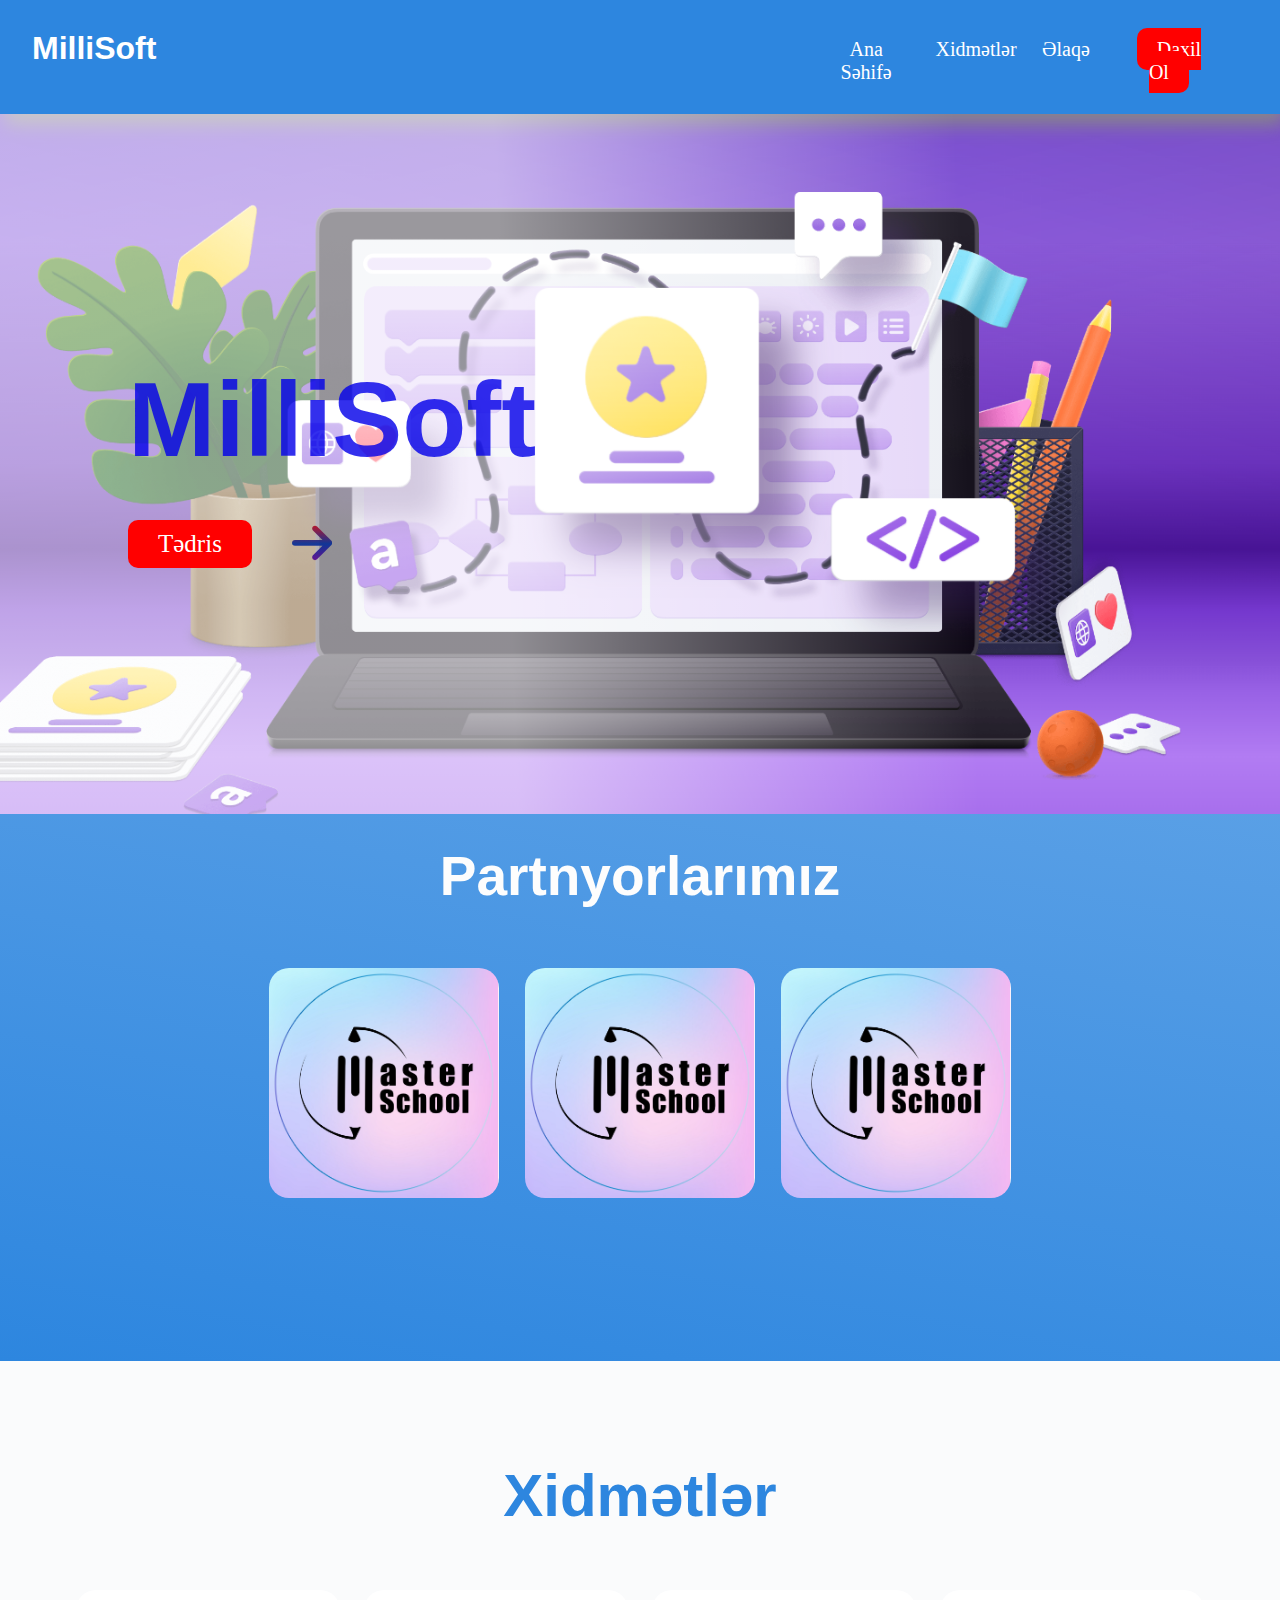
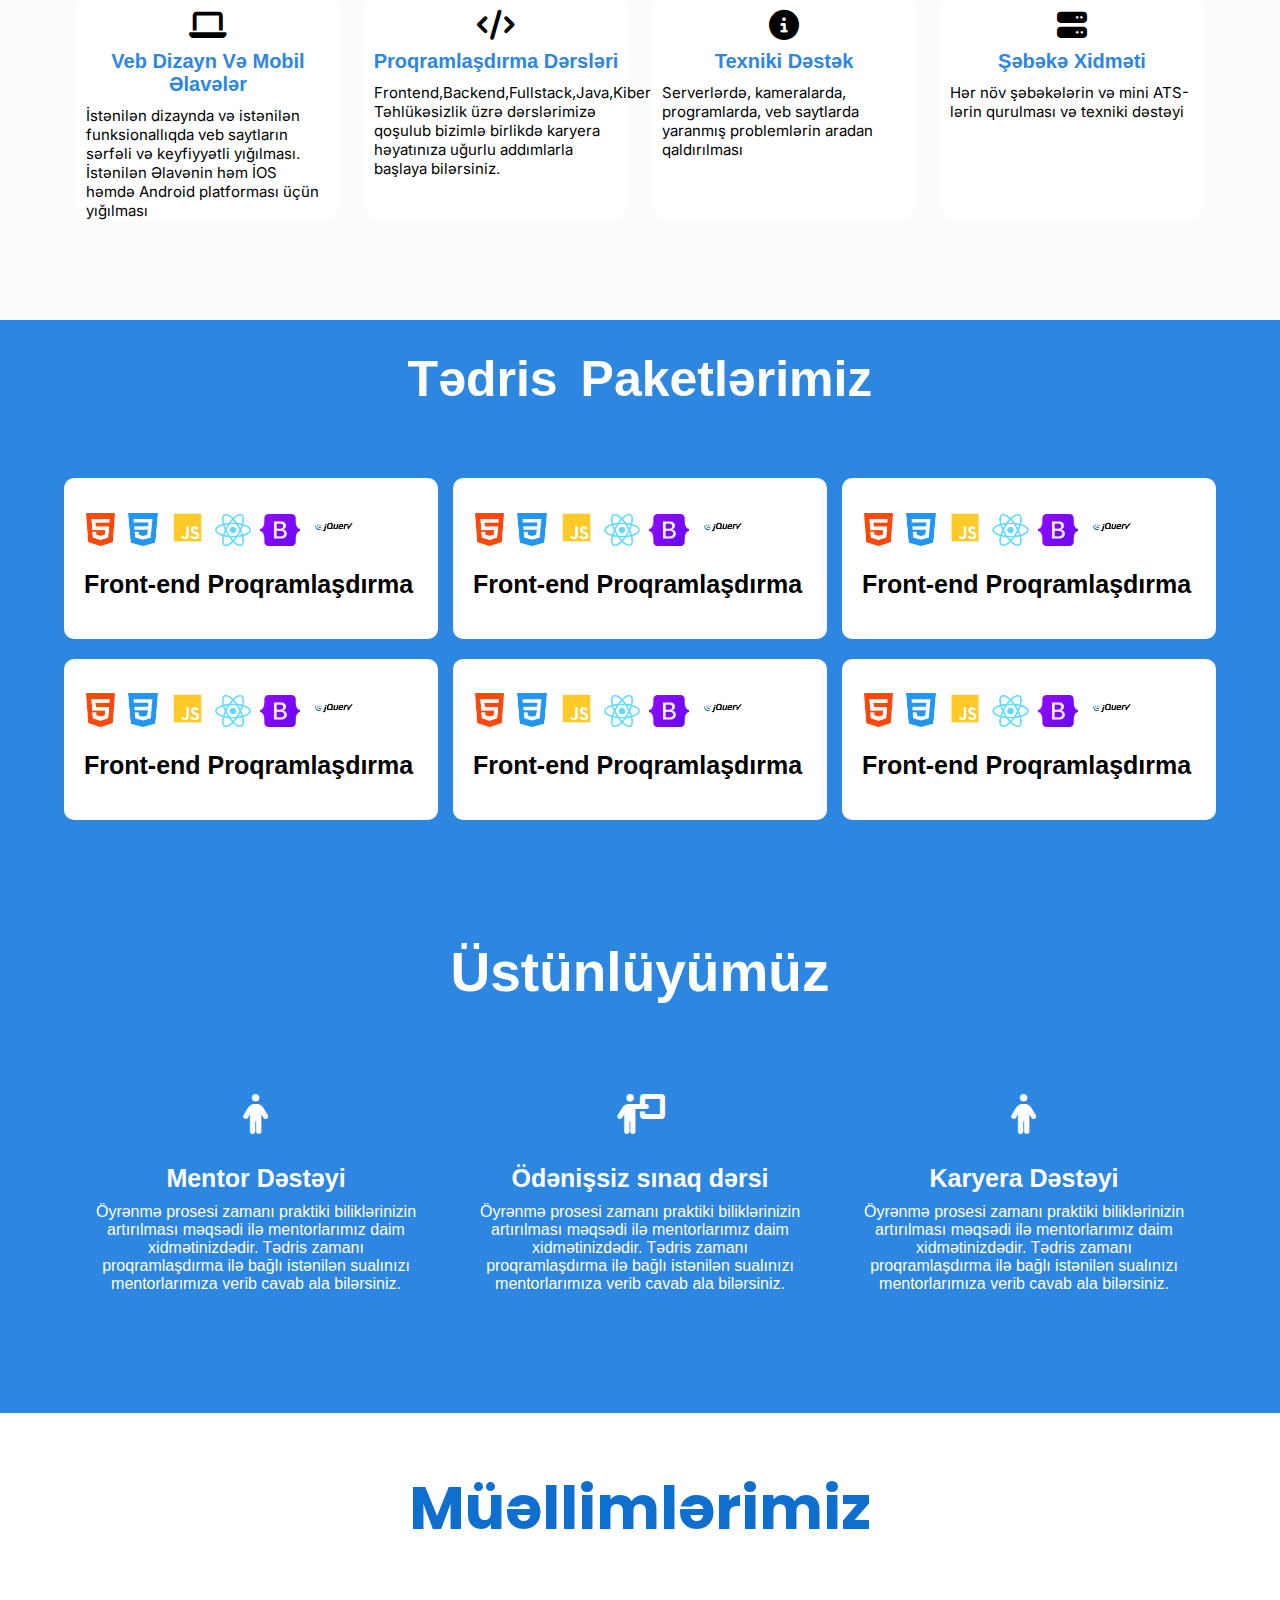
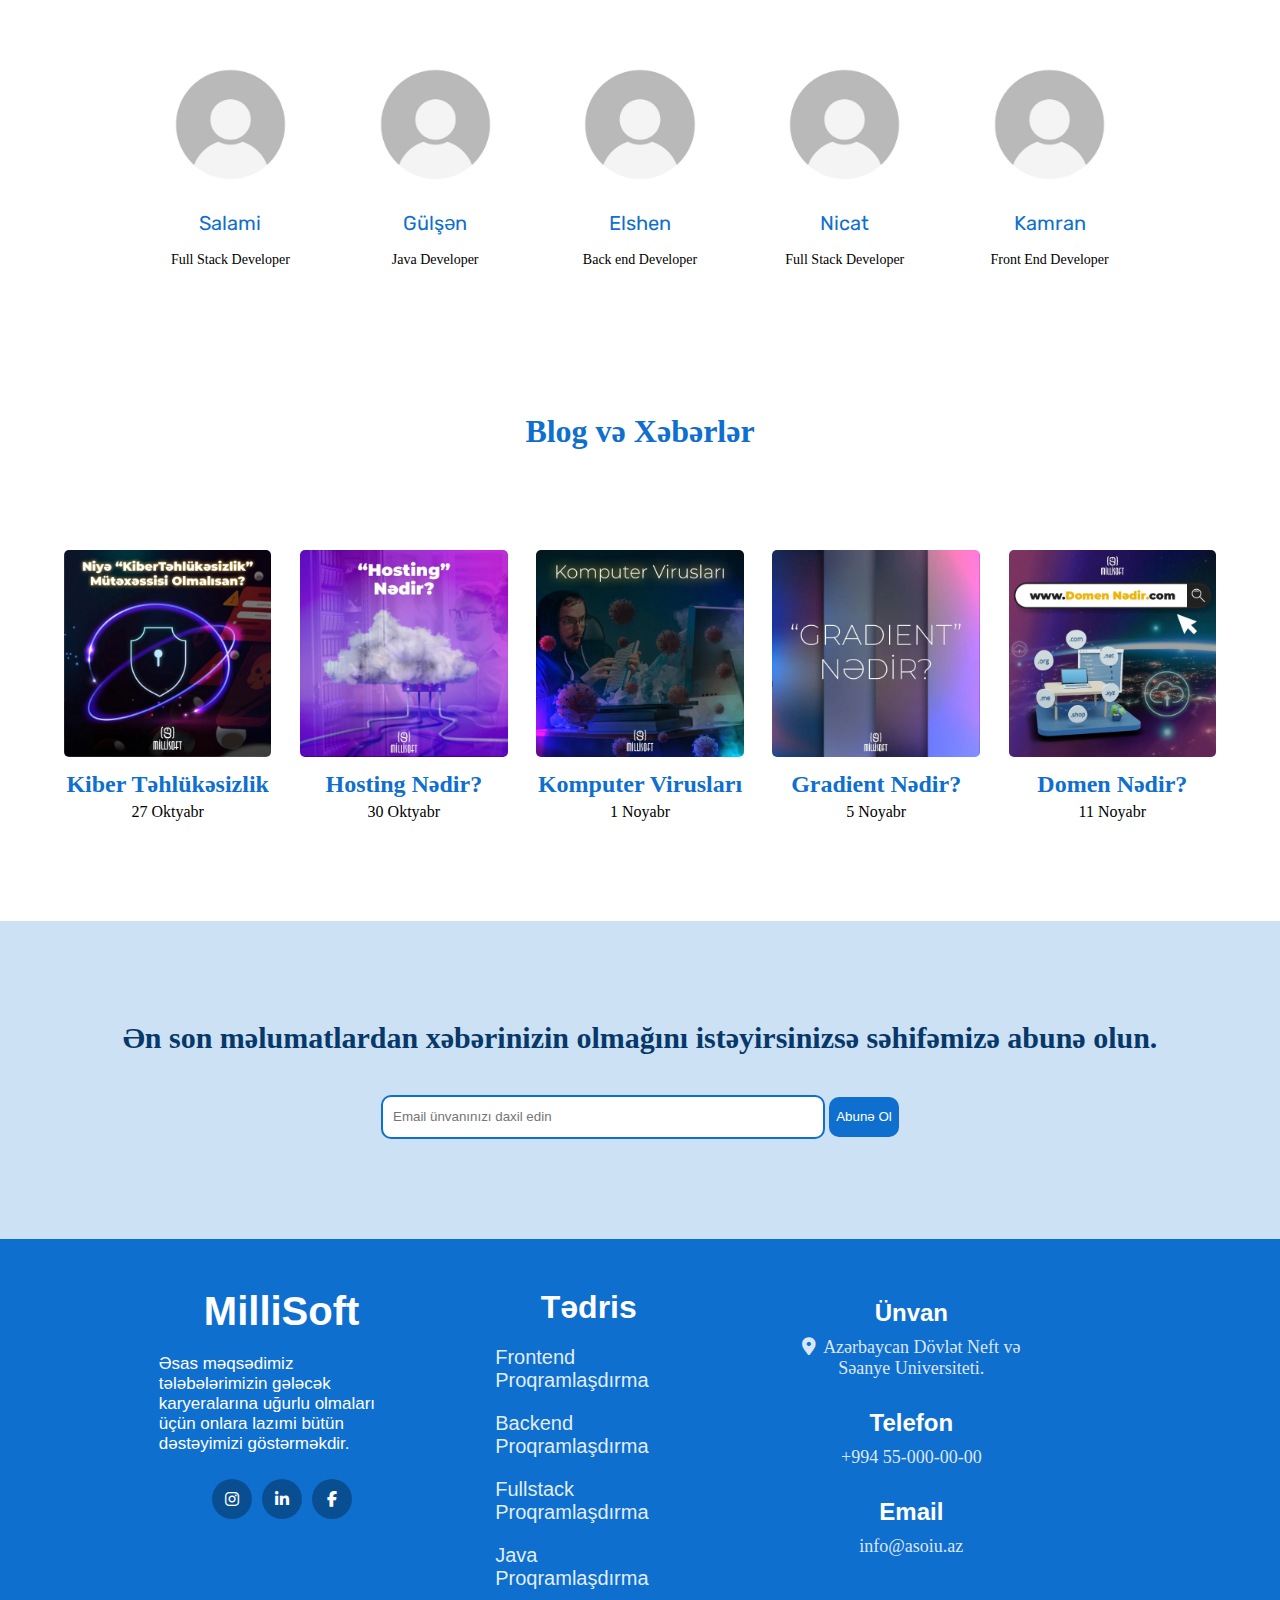
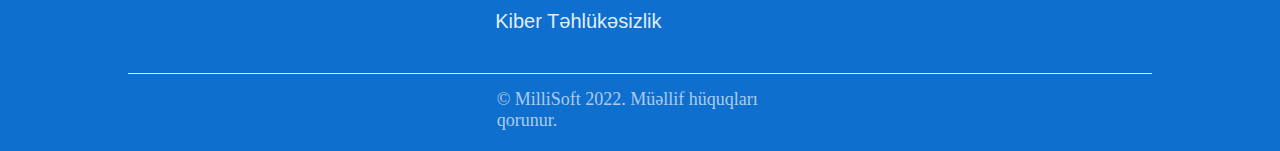
<file: index.html>
<!DOCTYPE html>
<html lang="en">
<head>
    <meta charset="UTF-8">
    <meta http-equiv="X-UA-Compatible" content="IE=edge">
    <meta name="viewport" content="width=device-width, initial-scale=1.0">
    <title>Millisoft</title>
    <link rel="stylesheet" href="index.css">
    <link rel="shortcut icon" href="Millisoft-logo.jpg" type="image/x-icon">
    <link rel="stylesheet" href="https://cdnjs.cloudflare.com/ajax/libs/font-awesome/6.2.0/css/all.min.css">
</head>
<body>
     <div class="nav">
        <div class="nav-main">
            <div class="nav-logo">
              <h1><a href="">MilliSoft</a></h1>
            </div>
            <div class="nav-menu">
               <ul>
                <li><a href="" class="menu-a">Ana Səhifə</a></li>
                <li><a href="#services"class="menu-a">Xidmətlər</a></li>
                <li><a href=""class="menu-a">Əlaqə</a></li>
                <li><a href="daxilol.html" class="daxilol">Daxil Ol</a></li>
               </ul>
            </div>
        </div>
    </div>
    <div class="main">
        <div class="main-word">
            <!-- <h1><span class="m">M</span>
                <span class="i">i</span>
                <span class="l">l</span>
                <span class="l-scnd">l</span>
                <span class="i">i</span>
                <span class="s">S</span>
                <span class="o">o</span>
                <span class="f">f</span>
                <span class="t">t</span></h1> -->
                <h1>MilliSoft</h1>
            <div class="main-word-link">
                <a href="#education">Tədris </a>
                <i class="fa-sharp fa-solid fa-arrow-right"></i>
            </div>
        </div>
        <div class="main-image">
        <img src="sekil.png" alt="" class="mainimg">
    </div>
    
       
    </div>
    <div class="main-container">
        <h2 class="main-container-header">Partnyorlarımız</h2>
    <div class="container">
        
    <div class="partners">
        <div class="partners-block">
            <img src="Masterschool.jpg" alt="">
        </div>
        <div class="partners-block">
            <img src="Masterschool.jpg" alt="">
        </div>
        <div class="partners-block">
            <img src="Masterschool.jpg" alt="">
        </div>
    </div>
        <!-- <div class="container-image">
             <img src="fullstack.png" alt=""> 
            
            <div class="container-image1"><a href="">Ətraflı</a></div>
        </div> -->
        
    </div>
    </div>
   <div class="services" id="services">
    <h1 class="services-header">Xidmətlər</h1>
     <div class="services-main">
        <div class="services-blocks">
            <i class="fa-solid fa-laptop"></i>
            <h2>Veb Dizayn Və Mobil Əlavələr</h2>
            <p>İstənilən dizaynda və istənilən funksionallıqda veb saytların sərfəli və keyfiyyətli yığılması. 
                İstənilən Əlavənin həm İOS həmdə Android platforması üçün yığılması</p>
        </div>
        <div class="services-blocks">
            <i class="fa-solid fa-code"></i>
            <h2>Proqramlaşdırma Dərsləri</h2>
            <p>Frontend,Backend,Fullstack,Java,Kiber Təhlükəsizlik üzrə dərslərimizə qoşulub
                 bizimlə birlikdə karyera həyatınıza uğurlu addımlarla başlaya bilərsiniz. </p>
        </div>
        <div class="services-blocks">
            <i class="fa-solid fa-circle-info"></i>
            <h2>Texniki Dəstək</h2>
            <p>Serverlərdə, kameralarda, programlarda, veb saytlarda
                yaranmış problemlərin
                aradan qaldırılması</p>
        </div>
        <div class="services-blocks">
            <i class="fa-solid fa-server"></i>
            <h2>Şəbəkə Xidməti</h2>
            <p>Hər növ
                şəbəkələrin və
                mini ATS-lərin
                qurulması və texniki dəstəyi</p>
        </div>
     </div>
   </div>
   <div class="education" id="education">
    <h1 class="education-training">Tədris Paketlərimiz</h1>
       <div class="education-main-block">
        <div class="education-blocks">
            <img src="html.png" alt="">
            <img src="css.png" alt="">
            <img class="education-image-javascript" src="js.png" alt="">
            <img class="education-image-react" src="react.png" alt="">
            <img class="education-image-bootstrap" src="bootstrap.png" alt="">
            <img class="education-image-jquery" src="jquery.png" alt="">
            <h1>Front-end Proqramlaşdırma</h1>
        </div>
        <div class="education-blocks">
            <img src="html.png" alt="">
            <img src="css.png" alt="">
            <img class="education-image-javascript" src="js.png" alt="">
            <img class="education-image-react" src="react.png" alt="">
            <img class="education-image-bootstrap" src="bootstrap.png" alt="">
            <img class="education-image-jquery" src="jquery.png" alt="">
            <h1>Front-end Proqramlaşdırma</h1>
        </div>
        <div class="education-blocks">
            <img src="html.png" alt="">
            <img src="css.png" alt="">
            <img class="education-image-javascript" src="js.png" alt="">
            <img class="education-image-react" src="react.png" alt="">
            <img class="education-image-bootstrap" src="bootstrap.png" alt="">
            <img class="education-image-jquery" src="jquery.png" alt="">
            <h1>Front-end Proqramlaşdırma</h1>
        </div>
        <div class="education-blocks">
            <img src="html.png" alt="">
            <img src="css.png" alt="">
            <img class="education-image-javascript" src="js.png" alt="">
            <img class="education-image-react" src="react.png" alt="">
            <img class="education-image-bootstrap" src="bootstrap.png" alt="">
            <img class="education-image-jquery" src="jquery.png" alt="">
            <h1>Front-end Proqramlaşdırma</h1>
        </div>
        <div class="education-blocks">
            <img src="html.png" alt="">
            <img src="css.png" alt="">
            <img class="education-image-javascript" src="js.png" alt="">
            <img class="education-image-react" src="react.png" alt="">
            <img class="education-image-bootstrap" src="bootstrap.png" alt="">
            <img class="education-image-jquery" src="jquery.png" alt="">
            <h1>Front-end Proqramlaşdırma</h1>
        </div>
        <div class="education-blocks">
            <img src="html.png" alt="">
            <img src="css.png" alt="">
            <img class="education-image-javascript" src="js.png" alt="">
            <img class="education-image-react" src="react.png" alt="">
            <img class="education-image-bootstrap" src="bootstrap.png" alt="">
            <img class="education-image-jquery" src="jquery.png" alt="">
            <h1>Front-end Proqramlaşdırma</h1>
        </div>
       </div>
   </div>
   <div class="superiority">
    <h1>Üstünlüyümüz</h1>
    <div class="superiority-main">
        <div class="superiority-blocks">
            <i class="fa-solid fa-person"></i>
            <h2>Mentor Dəstəyi</h2>
            <p>Öyrənmə prosesi zamanı praktiki biliklərinizin artırılması məqsədi ilə mentorlarımız daim xidmətinizdədir.
                Tədris zamanı proqramlaşdırma ilə bağlı istənilən sualınızı mentorlarımıza verib cavab ala bilərsiniz.
            </p>
        </div>
        <div class="superiority-blocks">
            <i class="fa-solid fa-person-chalkboard"></i>
            <h2>Ödənişsiz sınaq dərsi</h2>
            <p>Öyrənmə prosesi zamanı praktiki biliklərinizin artırılması məqsədi ilə mentorlarımız daim xidmətinizdədir.
                Tədris zamanı proqramlaşdırma ilə bağlı istənilən sualınızı mentorlarımıza verib cavab ala bilərsiniz.
            </p>
        </div>
        <div class="superiority-blocks">
            <i class="fa-solid fa-person"></i>
            <h2>Karyera Dəstəyi</h2>
            <p>Öyrənmə prosesi zamanı praktiki biliklərinizin artırılması məqsədi ilə mentorlarımız daim xidmətinizdədir.
                Tədris zamanı proqramlaşdırma ilə bağlı istənilən sualınızı mentorlarımıza verib cavab ala bilərsiniz.
            </p>
        </div>
    </div>
   </div>
   <div class="teacher-section">
    <div class="teacher-section-header">
        <h2>Müəllimlərimiz</h2>
    </div>
    <div class="teacher-blocks">
        <div class="teacher-slider">
          <img class="teacher-slider-main" src="profile.jpg" alt="">
          <p class="teacher-name">Salami</p>
          <p class="teacher-position">Full Stack Developer</p>
        </div>
        <div class="teacher-slider">
            <img class="teacher-slider-main" src="profile.jpg" alt="">
            <p class="teacher-name">Gülşən</p>
            <p class="teacher-position">Java Developer</p>
          </div>
          <div class="teacher-slider">
            <img class="teacher-slider-main" src="profile.jpg" alt="">
            <p class="teacher-name">Elshen</p>
            <p class="teacher-position">Back end Developer</p>
          </div>
          <div class="teacher-slider">
            <img class="teacher-slider-main" src="profile.jpg" alt="">
            <p class="teacher-name">Nicat</p>
            <p class="teacher-position">Full Stack Developer</p>
          </div>
          <div class="teacher-slider">
            <img class="teacher-slider-main" src="profile.jpg" alt="">
            <p class="teacher-name">Kamran</p>
            <p class="teacher-position">Front End Developer</p>
          </div>
    </div>
   </div>
   <div class="blog-news" id="blog-news">
    <h1 class="blog-news-header">Blog və Xəbərlər</h1>
     <div class="blog-news-main">
        <div class="blog-news-block">
         <a href="cybersecurity.html"><img src="kiber.jpeg" alt="">
         <h2>Kiber Təhlükəsizlik</h2></a>
         <p>27 Oktyabr</p>
        </div>
        <div class="blog-news-block">
            <a href="hosting.html"><img src="Hosting.jpeg" alt="">
            <h2>Hosting Nədir?</h2></a>
            <p>30 Oktyabr</p>
           </div>
           <div class="blog-news-block">
            <a href="virus.html"><img src="Viruslar.jpeg" alt="">
            <h2>Komputer Virusları</h2></a>
            <p>1 Noyabr</p>
           </div>
           <div class="blog-news-block">
            <a href="gradient.html"><img src="Gradient.jpeg" alt="">
            <h2>Gradient Nədir?</h2></a>
            <p>5 Noyabr</p>
           </div>
           <div class="blog-news-block">
            <a href="domen.html"><img src="Domen.jpeg" alt="">
            <h2>Domen Nədir?</h2></a>
            <p>11 Noyabr</p>
           </div>
     </div>
   </div>
   <div class="subscribe">
    <h1 class="subscribe-header">Ən son məlumatlardan xəbərinizin olmağını istəyirsinizsə səhifəmizə abunə olun.</h1>
    <div class="subscribe-main">
        <form action="">
            <input type="email" placeholder="Email ünvanınızı daxil edin">
            <button>Abunə Ol</button>
        </form>
    </div>
   </div>
   <div class="footer">
    <div class="footer-main">
        <div class="footer-blocks">
           <div class="footer-image">
            <h1>MilliSoft</h1>
           </div>
          <div class="footer-word">
          <p>Əsas məqsədimiz tələbələrimizin gələcək karyeralarına uğurlu olmaları
             üçün onlara lazımi bütün dəstəyimizi göstərməkdir.</p>
          </div>
          <div class="footer-logo">
            <a href="">
            <i class="fa-brands fa-instagram"></i>
            </a>
            <a href="">
            <i class="fa-brands fa-linkedin-in"></i>
            </a>
            <a href="">
            <i class="fa-brands fa-facebook-f"></i>
            </a>
          </div>
        </div>
        <div class="footer-blocks footer-course">
            <div class="footer-course-header">
                <a href=""><h1>Tədris</h1></a>
            </div>
            <div class="footer-course-content">
                <a href=""><p>Frontend Proqramlaşdırma</p></a>
                <a href=""><p>Backend Proqramlaşdırma</p></a>
                <a href=""><p>Fullstack Proqramlaşdırma</p></a>
                <a href=""><p>Java Proqramlaşdırma</p></a>
                <a href=""><p>Kiber Təhlükəsizlik</p></a>
            </div>
        </div>
        <div class="footer-blocks footer footer-contact">
            <div class="footer-location">
                <h2>Ünvan</h2>
             <a href="https://goo.gl/maps/5fsVv2TfCU3RqZxE6" target="_blank"><p><i class="fa-solid fa-location-dot"></i>Azərbaycan Dövlət Neft və Səanye Universiteti.</p></a>
            </div>
            <div class="footer-number">
                <h2>Telefon</h2>
              <a href="tel:+994 70 477 20 29"><p>+994 55-000-00-00</p></a>
            </div>
            <div class="footer-mail">
                <h2>Email</h2>
                <a href="mailto:info@millisoft.az">info@asoiu.az</a>
            </div>
        </div>
    </div>
    <div class="footer-copyright">
        <div class="footer-copyright-content">
            <p>© MilliSoft 2022. Müəllif hüquqları qorunur.</p>
        </div>
    </div>
   </div>
   
   
</body>
</html>
</file>
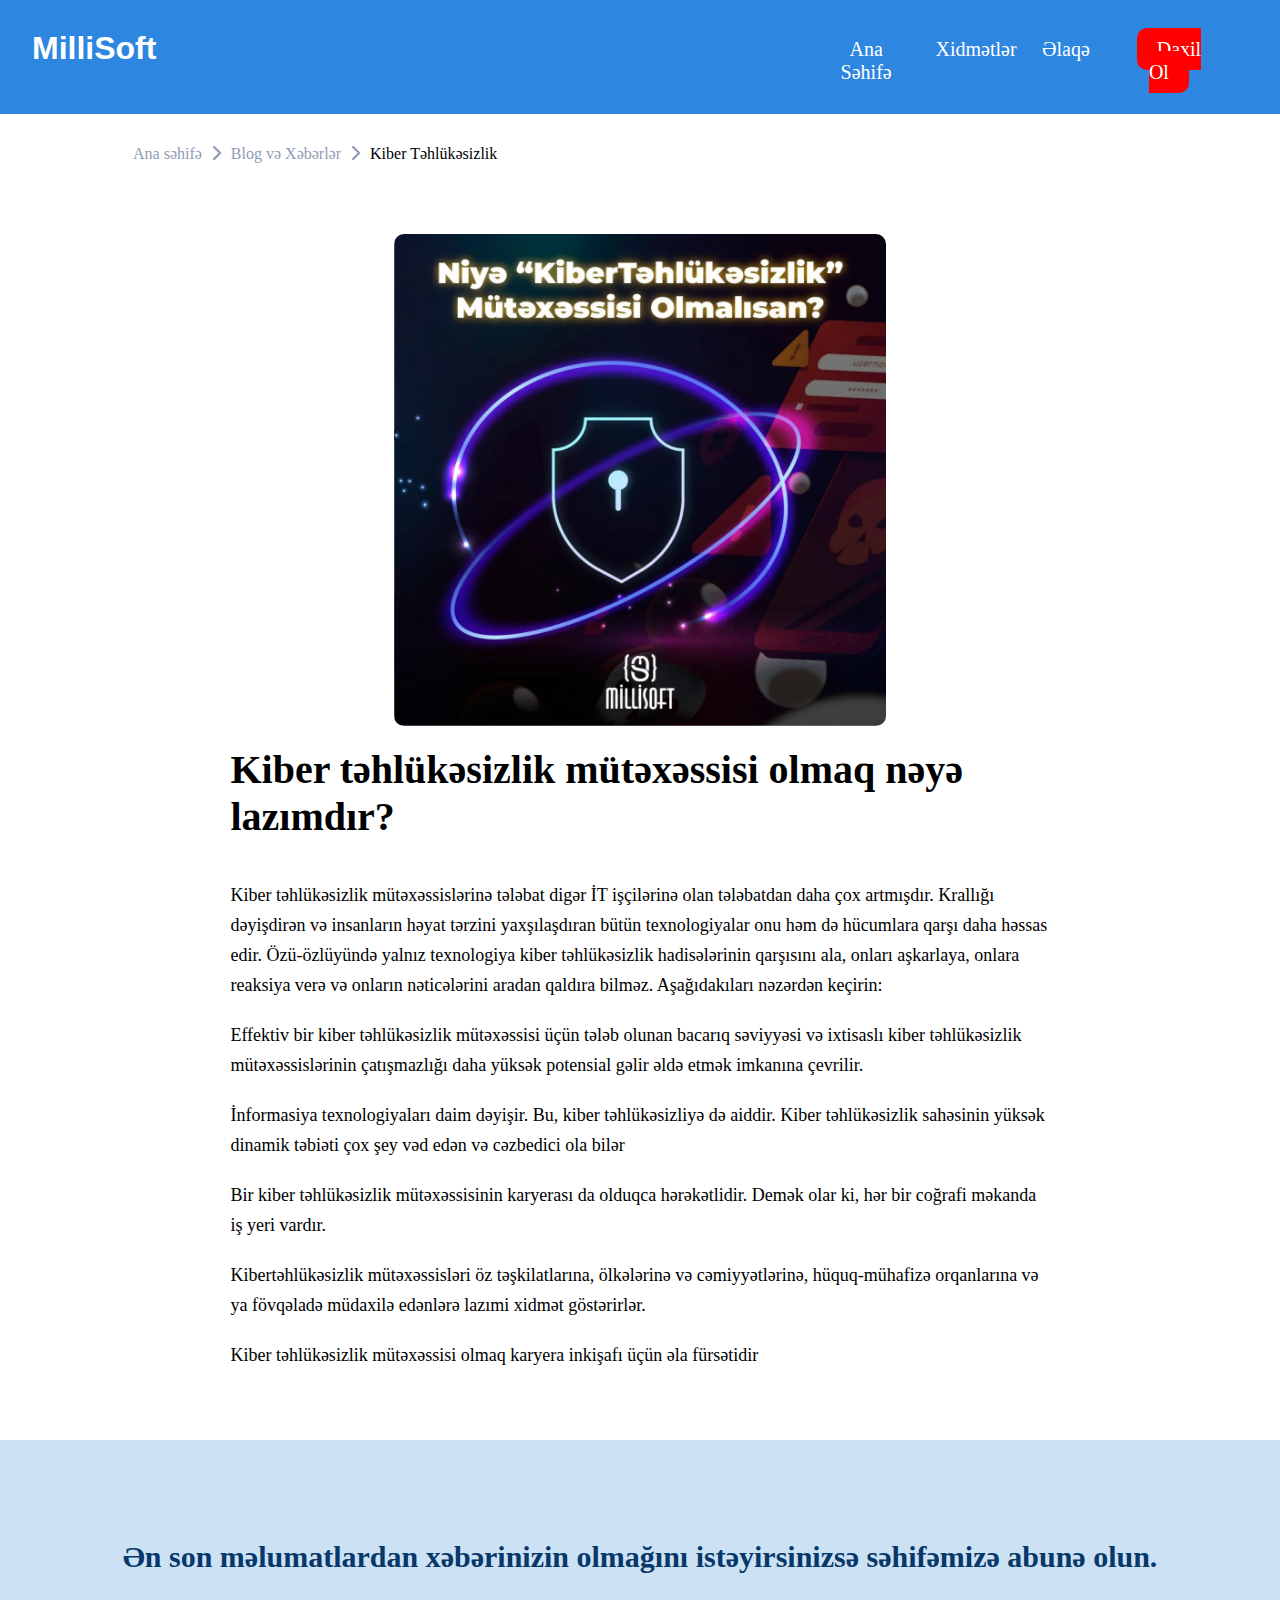
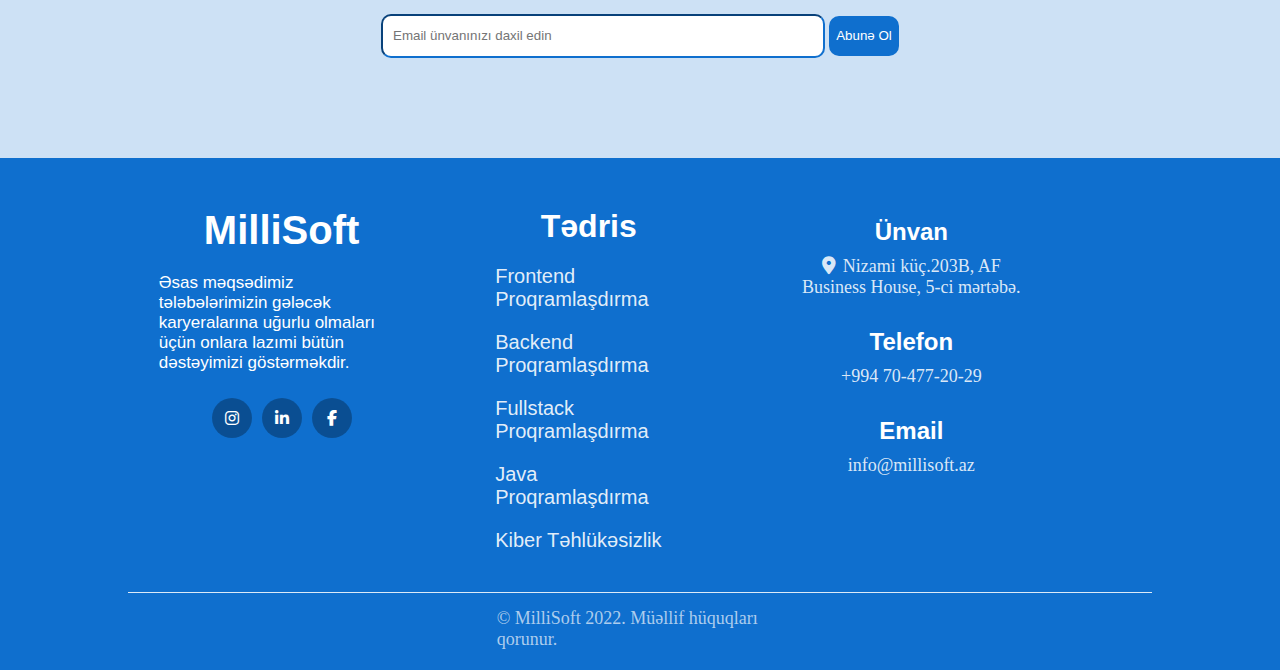
<file: cybersecurity.html>
<!DOCTYPE html>
<html lang="en">
<head>
    <meta charset="UTF-8">
    <meta http-equiv="X-UA-Compatible" content="IE=edge">
    <meta name="viewport" content="width=device-width, initial-scale=1.0">
    <link rel="stylesheet" href="cybersecurity.css">
    <link rel="stylesheet" href="https://cdnjs.cloudflare.com/ajax/libs/font-awesome/6.2.0/css/all.min.css">
    <link rel="shortcut icon" href="Millisoft-logo.jpg" type="image/x-icon">
    <title>Kiber Təhlükəsizlik</title>
</head>
<body>
    <div class="nav">
        <div class="nav-main">
            <div class="nav-logo">
              <h1><a href="index.html">MilliSoft</a></h1>
            </div>
            <div class="nav-menu">
               <ul>
                <li><a href="index.html" class="menu-a">Ana Səhifə</a></li>
                <li><a href=""class="menu-a">Xidmətlər</a></li>
                <li><a href=""class="menu-a">Əlaqə</a></li>
                <li><a href="daxilol.html" class="daxilol">Daxil Ol</a></li>
               </ul>
            </div>
        </div>
    </div>
    <div class="container">
        <div class="container-list">
        <ul>
            <li><a href="index.html"> Ana səhifə</a>
                <i class="fa-solid fa-chevron-right"></i>
            </li>
            <li><a href="#"> Blog və Xəbərlər</a>
                <i class="fa-solid fa-chevron-right"></i>
            </li>
            <li><a href=""> Kiber Təhlükəsizlik</a>
            </li>
        </ul>
    </div>
        <div class="container-main">
            <div class="container-image">
             <img src="kiber.jpeg" alt="">
            </div>
            <div class="container-word">
             <h2>  Kiber təhlükəsizlik mütəxəssisi olmaq nəyə lazımdır?</h2>
                <p>
<p>Kiber təhlükəsizlik mütəxəssislərinə tələbat digər İT işçilərinə olan tələbatdan daha çox artmışdır. Krallığı dəyişdirən və insanların həyat tərzini yaxşılaşdıran bütün texnologiyalar onu həm də hücumlara qarşı daha həssas edir. Özü-özlüyündə yalnız texnologiya kiber təhlükəsizlik hadisələrinin qarşısını ala, onları aşkarlaya, onlara reaksiya verə və onların nəticələrini aradan qaldıra bilməz. Aşağıdakıları nəzərdən keçirin:</p>

<p>Effektiv bir kiber təhlükəsizlik mütəxəssisi üçün tələb olunan bacarıq səviyyəsi və ixtisaslı kiber təhlükəsizlik mütəxəssislərinin çatışmazlığı daha yüksək potensial gəlir əldə etmək imkanına çevrilir.</p>

<p>İnformasiya texnologiyaları daim dəyişir. Bu, kiber təhlükəsizliyə də aiddir. Kiber təhlükəsizlik sahəsinin yüksək dinamik təbiəti çox şey vəd edən və cəzbedici ola bilər</p>

<p>Bir kiber təhlükəsizlik mütəxəssisinin karyerası da olduqca hərəkətlidir. Demək olar ki, hər bir coğrafi məkanda iş yeri vardır. </p>

<p>Kibertəhlükəsizlik mütəxəssisləri öz təşkilatlarına, ölkələrinə və cəmiyyətlərinə, hüquq-mühafizə orqanlarına və ya fövqəladə müdaxilə edənlərə lazımi xidmət göstərirlər.</p>

<p>Kiber təhlükəsizlik mütəxəssisi olmaq karyera inkişafı üçün əla fürsətidir</p>
            </div>
        </div>
    </div>
    <div class="subscribe">
        <h1 class="subscribe-header">Ən son məlumatlardan xəbərinizin olmağını istəyirsinizsə səhifəmizə abunə olun.</h1>
        <div class="subscribe-main">
            <form action="">
                <input type="email" placeholder="Email ünvanınızı daxil edin">
                <button>Abunə Ol</button>
            </form>
        </div>
       </div>
       <div class="footer">
        <div class="footer-main">
            <div class="footer-blocks">
               <div class="footer-image">
                <h1>MilliSoft</h1>
               </div>
              <div class="footer-word">
              <p>Əsas məqsədimiz tələbələrimizin gələcək karyeralarına uğurlu olmaları
                 üçün onlara lazımi bütün dəstəyimizi göstərməkdir.</p>
              </div>
              <div class="footer-logo">
                <a href="">
                <i class="fa-brands fa-instagram"></i>
                </a>
                <a href="">
                <i class="fa-brands fa-linkedin-in"></i>
                </a>
                <a href="">
                <i class="fa-brands fa-facebook-f"></i>
                </a>
              </div>
            </div>
            <div class="footer-blocks footer-course">
                <div class="footer-course-header">
                    <a href=""><h1>Tədris</h1></a>
                </div>
                <div class="footer-course-content">
                    <a href=""><p>Frontend Proqramlaşdırma</p></a>
                    <a href=""><p>Backend Proqramlaşdırma</p></a>
                    <a href=""><p>Fullstack Proqramlaşdırma</p></a>
                    <a href=""><p>Java Proqramlaşdırma</p></a>
                    <a href=""><p>Kiber Təhlükəsizlik</p></a>
                </div>
            </div>
            <div class="footer-blocks footer footer-contact">
                <div class="footer-location">
                    <h2>Ünvan</h2>
                 <a href="https://goo.gl/maps/FXvTckYmuaWVhgVg7" target="_blank"><p><i class="fa-solid fa-location-dot"></i>Nizami küç.203B,
                    AF Business House,
                    5-ci mərtəbə.</p></a>
                </div>
                <div class="footer-number">
                    <h2>Telefon</h2>
                  <a href="tel:+994 70 477 20 29"><p>+994 70-477-20-29</p></a>
                </div>
                <div class="footer-mail">
                    <h2>Email</h2>
                    <a href="mailto:info@millisoft.az">info@millisoft.az</a>
                </div>
            </div>
        </div>
        <div class="footer-copyright">
            <div class="footer-copyright-content">
                <p>© MilliSoft 2022. Müəllif hüquqları qorunur.</p>
            </div>
        </div>
       </div>
</body>
</html>
</file>
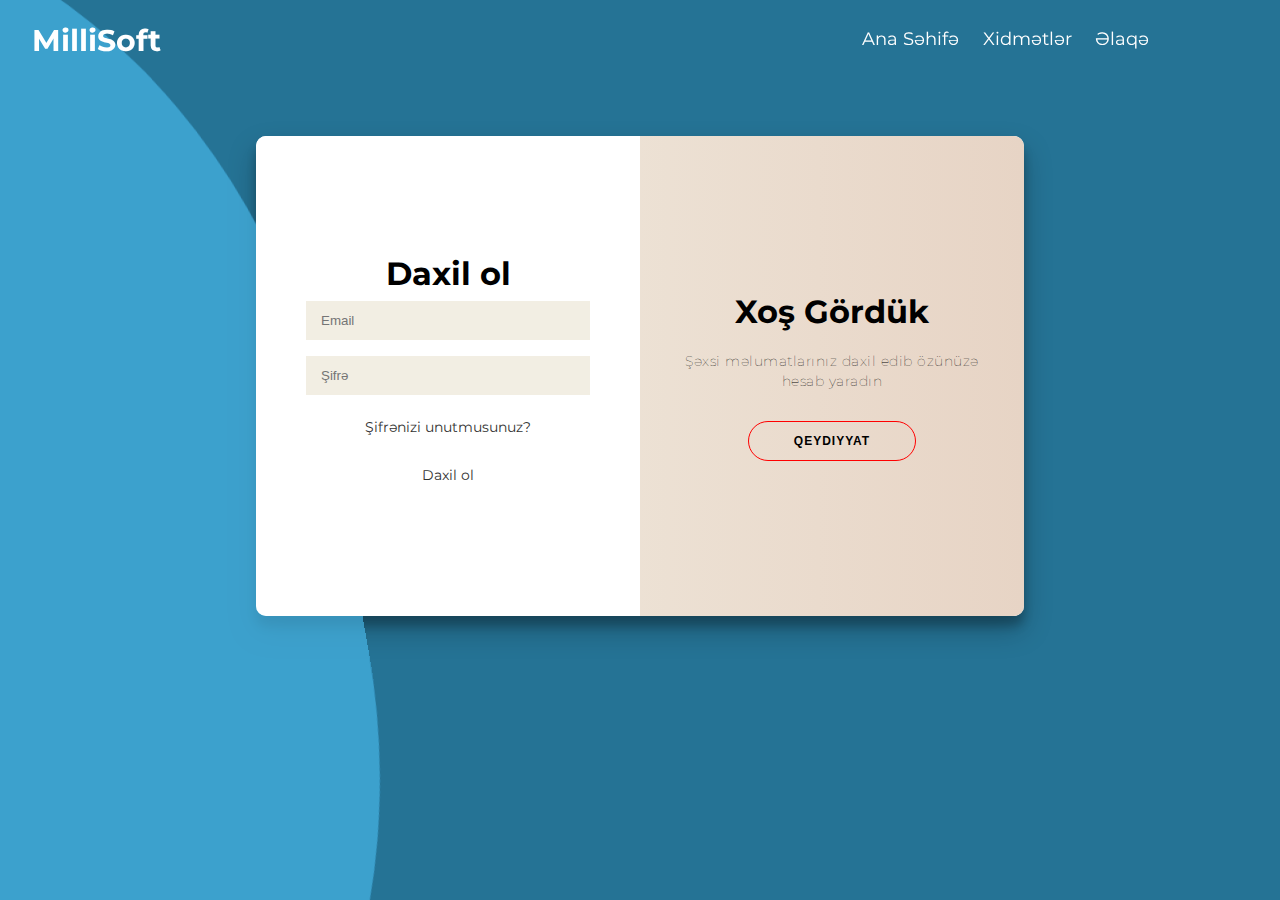
<file: daxilol.html>
<!DOCTYPE html>
<html lang="en">
<head>
    <meta charset="UTF-8">
    <meta http-equiv="X-UA-Compatible" content="IE=edge">
    <meta name="viewport" content="width=device-width, initial-scale=1.0">
    <link rel="shortcut icon" href="Millisoft-logo.jpg" type="image/x-icon">
    <title>Daxil Ol</title>
    <link rel="stylesheet" href="daxilol.css">
</head>
<body>
    <div class="nav">
        <div class="nav-main">
            <div class="nav-logo">
              <h1><a href="index.html">MilliSoft</a></h1>
            </div>
            <div class="nav-menu">
               <ul>
                <li><a href="index.html">Ana Səhifə</a></li>
                <li><a href="">Xidmətlər</a></li>
                <li><a href="">Əlaqə</a></li>
               </ul>
            </div>
        </div>
    </div>
    <div class="container" id="container">
        <div class="form-container sign-up-container">
            <form action="#">
                <h1>Hesab Yaradın</h1>
                <!-- <div class="social-container">
                    <a href="#" class="social"><i class="fab fa-facebook-f"></i></a>
                    <a href="#" class="social"><i class="fab fa-google-plus-g"></i></a>
                    <a href="#" class="social"><i class="fab fa-linkedin-in"></i></a>
                </div> -->
                <!-- <span>or use your email for registration</span> -->
                <input type="text" placeholder="Adınız,Soyadınız" id="username" />
                <input type="email" placeholder="Email" id="email1" />
                <input type="password" placeholder="Şifrə" id="password1"/>
                <button class="create">Hesab Yarat</button>
            </form>
        </div>
        <div class="form-container sign-in-container">
            <form action="#">
                <h1>Daxil ol</h1>
                <!-- <div class="social-container">
                    <a href="#" class="social"><i class="fab fa-facebook-f"></i></a>
                    <a href="#" class="social"><i class="fab fa-google-plus-g"></i></a>
                    <a href="#" class="social"><i class="fab fa-linkedin-in"></i></a>
                </div>
                <span>or use your account</span> -->
                <input type="email" placeholder="Email" id="email"/>
                <input type="password" placeholder="Şifrə" id="password"/>
                <a href="#">Şifrənizi unutmusunuz?</a>
                <a href="" class="submit">Daxil ol</a>
            </form>
        </div>
        <div class="overlay-container">
            <div class="overlay">
                <div class="overlay-panel overlay-left">
                    <h1>Xoş Gəlmisiniz</h1>
                    <p>Bizimlə əlaqə saxlamaq üçün şəxsi məlumatlarınızla daxil olun</p>
                    <button class="ghost" id="signIn">Daxil ol</button>
                </div>
                <div class="overlay-panel overlay-right">
                    <h1>Xoş Gördük</h1>
                    <p>Şəxsi məlumatlarınız daxil edib özünüzə hesab yaradın</p>
                    <button class="ghost" id="signUp">Qeydiyyat</button>
                </div>
            </div>
        </div>
    </div>
    <div class='box'>
        <div class='wave -one'></div>
        <div class='wave -two'></div>
        <div class='wave -three'></div>
      </div>
    
    <script src="daxilol.js" charset="utf-8"></script>
</body>
</html>
</file>
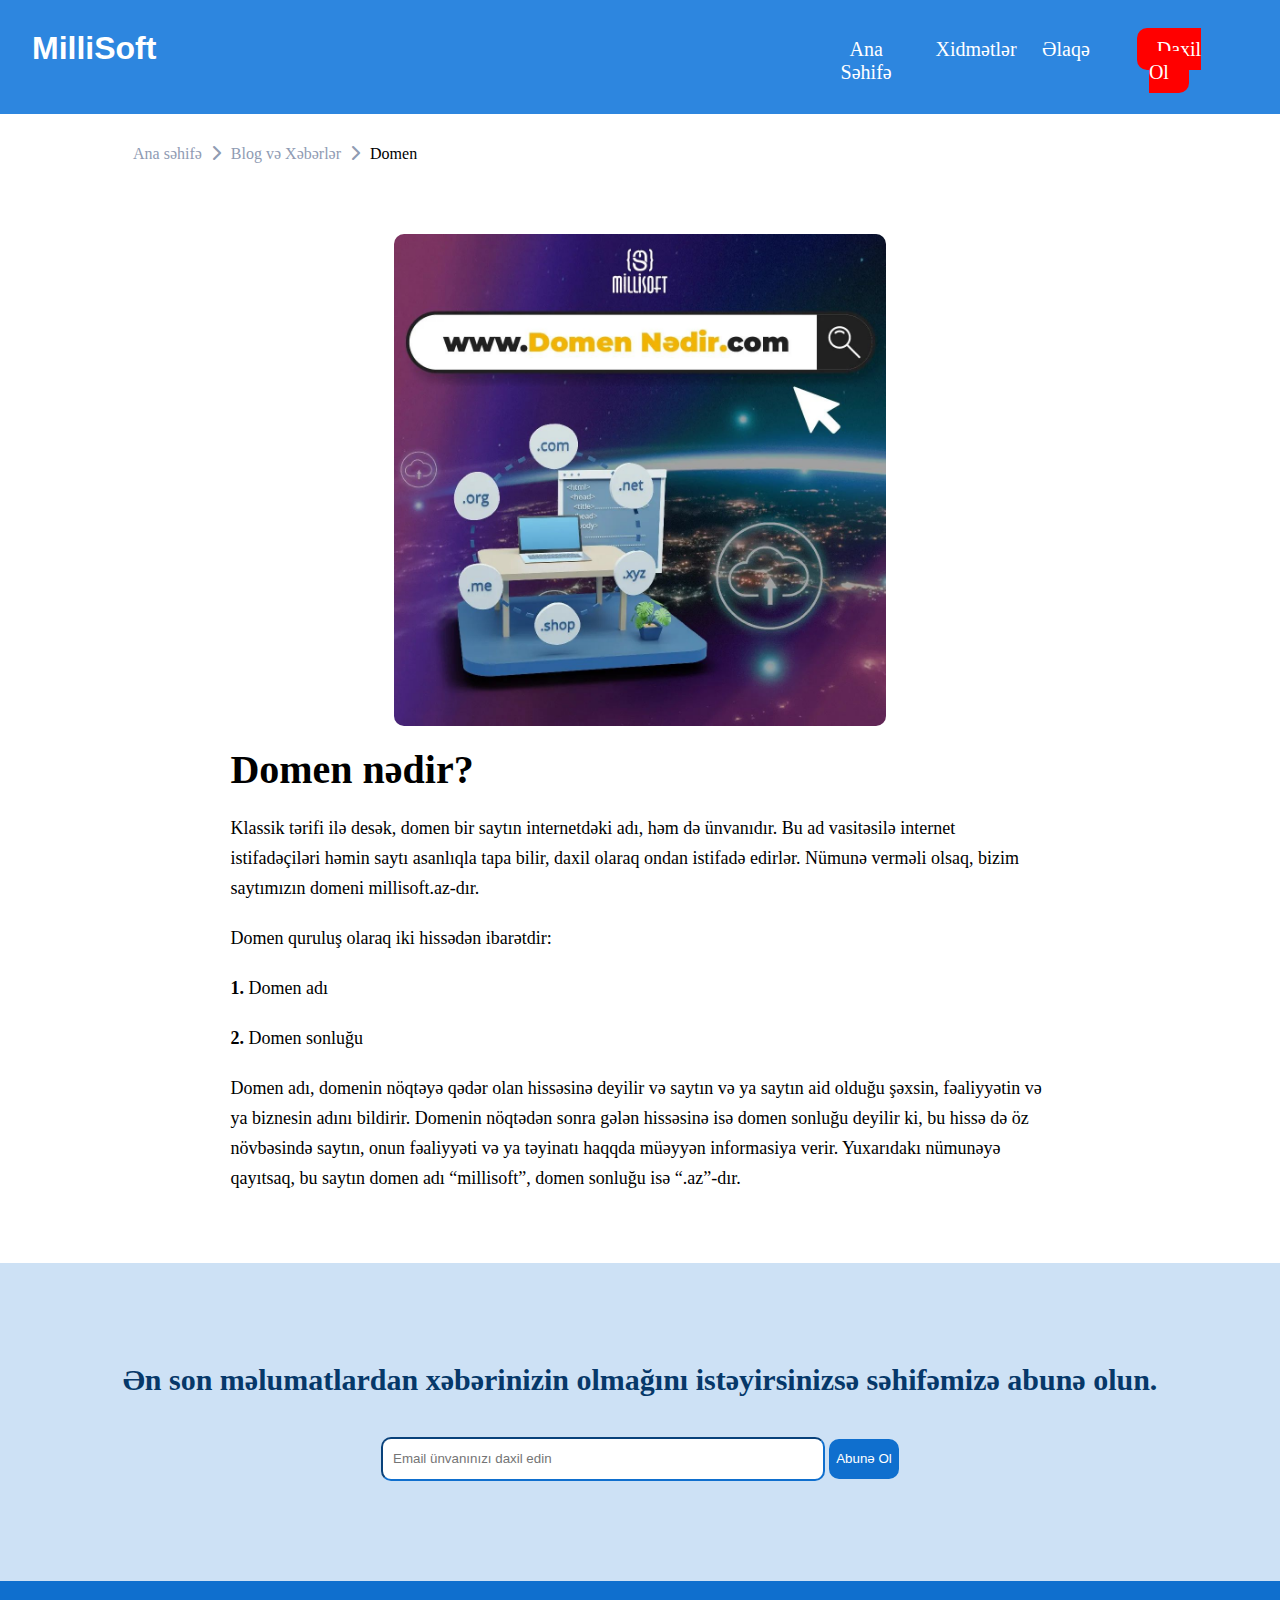
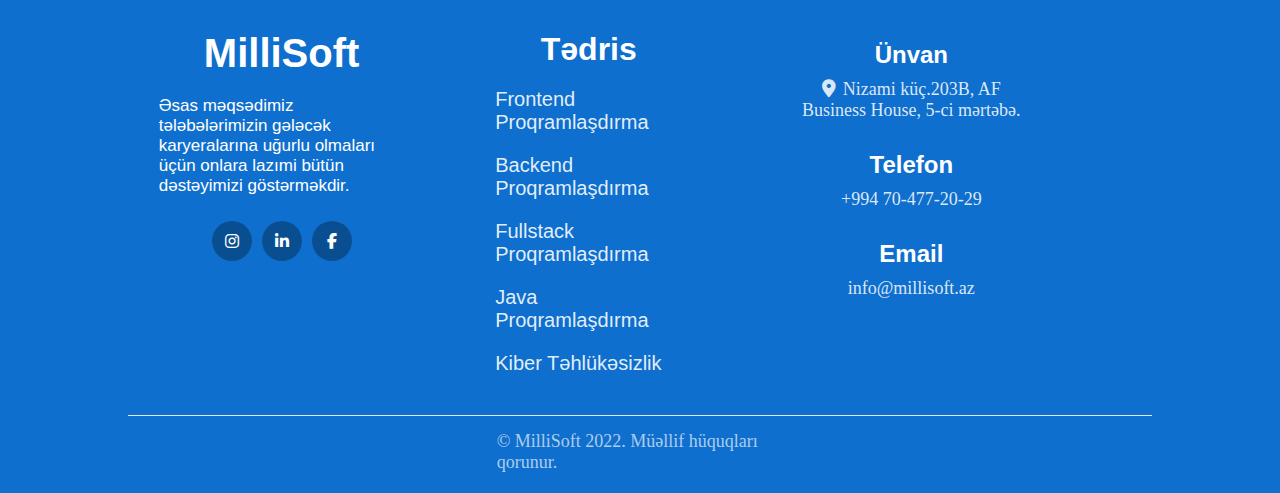
<file: domen.html>
<!DOCTYPE html>
<html lang="en">
<head>
    <meta charset="UTF-8">
    <meta http-equiv="X-UA-Compatible" content="IE=edge">
    <meta name="viewport" content="width=device-width, initial-scale=1.0">
    <link rel="stylesheet" href="hosting.css">
    <link rel="stylesheet" href="https://cdnjs.cloudflare.com/ajax/libs/font-awesome/6.2.0/css/all.min.css">
    <link rel="shortcut icon" href="Millisoft-logo.jpg" type="image/x-icon">
    <title>Domen Nədir?</title>
</head>
<body>
    <div class="nav">
        <div class="nav-main">
            <div class="nav-logo">
              <h1><a href="index.html">MilliSoft</a></h1>
            </div>
            <div class="nav-menu">
               <ul>
                <li><a href="index.html" class="menu-a">Ana Səhifə</a></li>
                <li><a href=""class="menu-a">Xidmətlər</a></li>
                <li><a href=""class="menu-a">Əlaqə</a></li>
                <li><a href="daxilol.html" class="daxilol">Daxil Ol</a></li>
               </ul>
            </div>
        </div>
    </div>
    <div class="container">
        <div class="container-list">
        <ul>
            <li><a href="index.html"> Ana səhifə</a>
                <i class="fa-solid fa-chevron-right"></i>
            </li>
            <li><a href="#"> Blog və Xəbərlər</a>
                <i class="fa-solid fa-chevron-right"></i>
            </li>
            <li><a href=""> Domen</a>
            </li>
        </ul>
    </div>
        <div class="container-main">
            <div class="container-image">
             <img src="Domen.jpeg" alt="">
            </div>
            <div class="container-word">
             <h2>  Domen nədir?</h2>
                <p>
<p> Klassik tərifi ilə desək, domen bir saytın internetdəki adı, həm də ünvanıdır. Bu ad vasitəsilə internet istifadəçiləri həmin saytı asanlıqla tapa bilir, daxil olaraq ondan istifadə edirlər. Nümunə verməli olsaq, bizim saytımızın domeni millisoft.az-dır.</p>

<p>Domen quruluş olaraq iki hissədən ibarətdir:</p>
<p><strong>1.</strong> Domen adı</p>
<p><strong>2.</strong> Domen sonluğu</p>

<p>Domen adı, domenin nöqtəyə qədər olan hissəsinə deyilir və saytın və ya saytın aid olduğu şəxsin, fəaliyyətin və ya biznesin adını bildirir. Domenin nöqtədən sonra gələn hissəsinə isə domen sonluğu deyilir ki, bu hissə də öz növbəsində saytın, onun fəaliyyəti və ya təyinatı haqqda müəyyən informasiya verir. Yuxarıdakı nümunəyə qayıtsaq, bu saytın domen adı “millisoft”, domen sonluğu isə “.az”-dır.
</p>
            </div>
        </div>
    </div>
    <div class="subscribe">
        <h1 class="subscribe-header">Ən son məlumatlardan xəbərinizin olmağını istəyirsinizsə səhifəmizə abunə olun.</h1>
        <div class="subscribe-main">
            <form action="">
                <input type="email" placeholder="Email ünvanınızı daxil edin">
                <button>Abunə Ol</button>
            </form>
        </div>
       </div>
       <div class="footer">
        <div class="footer-main">
            <div class="footer-blocks">
               <div class="footer-image">
               <h1>MilliSoft</h1>
               </div>
              <div class="footer-word">
              <p>Əsas məqsədimiz tələbələrimizin gələcək karyeralarına uğurlu olmaları
                 üçün onlara lazımi bütün dəstəyimizi göstərməkdir.</p>
              </div>
              <div class="footer-logo">
                <a href="">
                <i class="fa-brands fa-instagram"></i>
                </a>
                <a href="">
                <i class="fa-brands fa-linkedin-in"></i>
                </a>
                <a href="">
                <i class="fa-brands fa-facebook-f"></i>
                </a>
              </div>
            </div>
            <div class="footer-blocks footer-course">
                <div class="footer-course-header">
                    <a href=""><h1>Tədris</h1></a>
                </div>
                <div class="footer-course-content">
                    <a href=""><p>Frontend Proqramlaşdırma</p></a>
                    <a href=""><p>Backend Proqramlaşdırma</p></a>
                    <a href=""><p>Fullstack Proqramlaşdırma</p></a>
                    <a href=""><p>Java Proqramlaşdırma</p></a>
                    <a href=""><p>Kiber Təhlükəsizlik</p></a>
                </div>
            </div>
            <div class="footer-blocks footer footer-contact">
                <div class="footer-location">
                    <h2>Ünvan</h2>
                 <a href="https://goo.gl/maps/FXvTckYmuaWVhgVg7" target="_blank"><p><i class="fa-solid fa-location-dot"></i>Nizami küç.203B,
                    AF Business House,
                    5-ci mərtəbə.</p></a>
                </div>
                <div class="footer-number">
                    <h2>Telefon</h2>
                  <a href="tel:+994 70 477 20 29"><p>+994 70-477-20-29</p></a>
                </div>
                <div class="footer-mail">
                    <h2>Email</h2>
                    <a href="mailto:info@millisoft.az">info@millisoft.az</a>
                </div>
            </div>
        </div>
        <div class="footer-copyright">
            <div class="footer-copyright-content">
                <p>© MilliSoft 2022. Müəllif hüquqları qorunur.</p>
            </div>
        </div>
       </div>
</body>
</html>
</file>
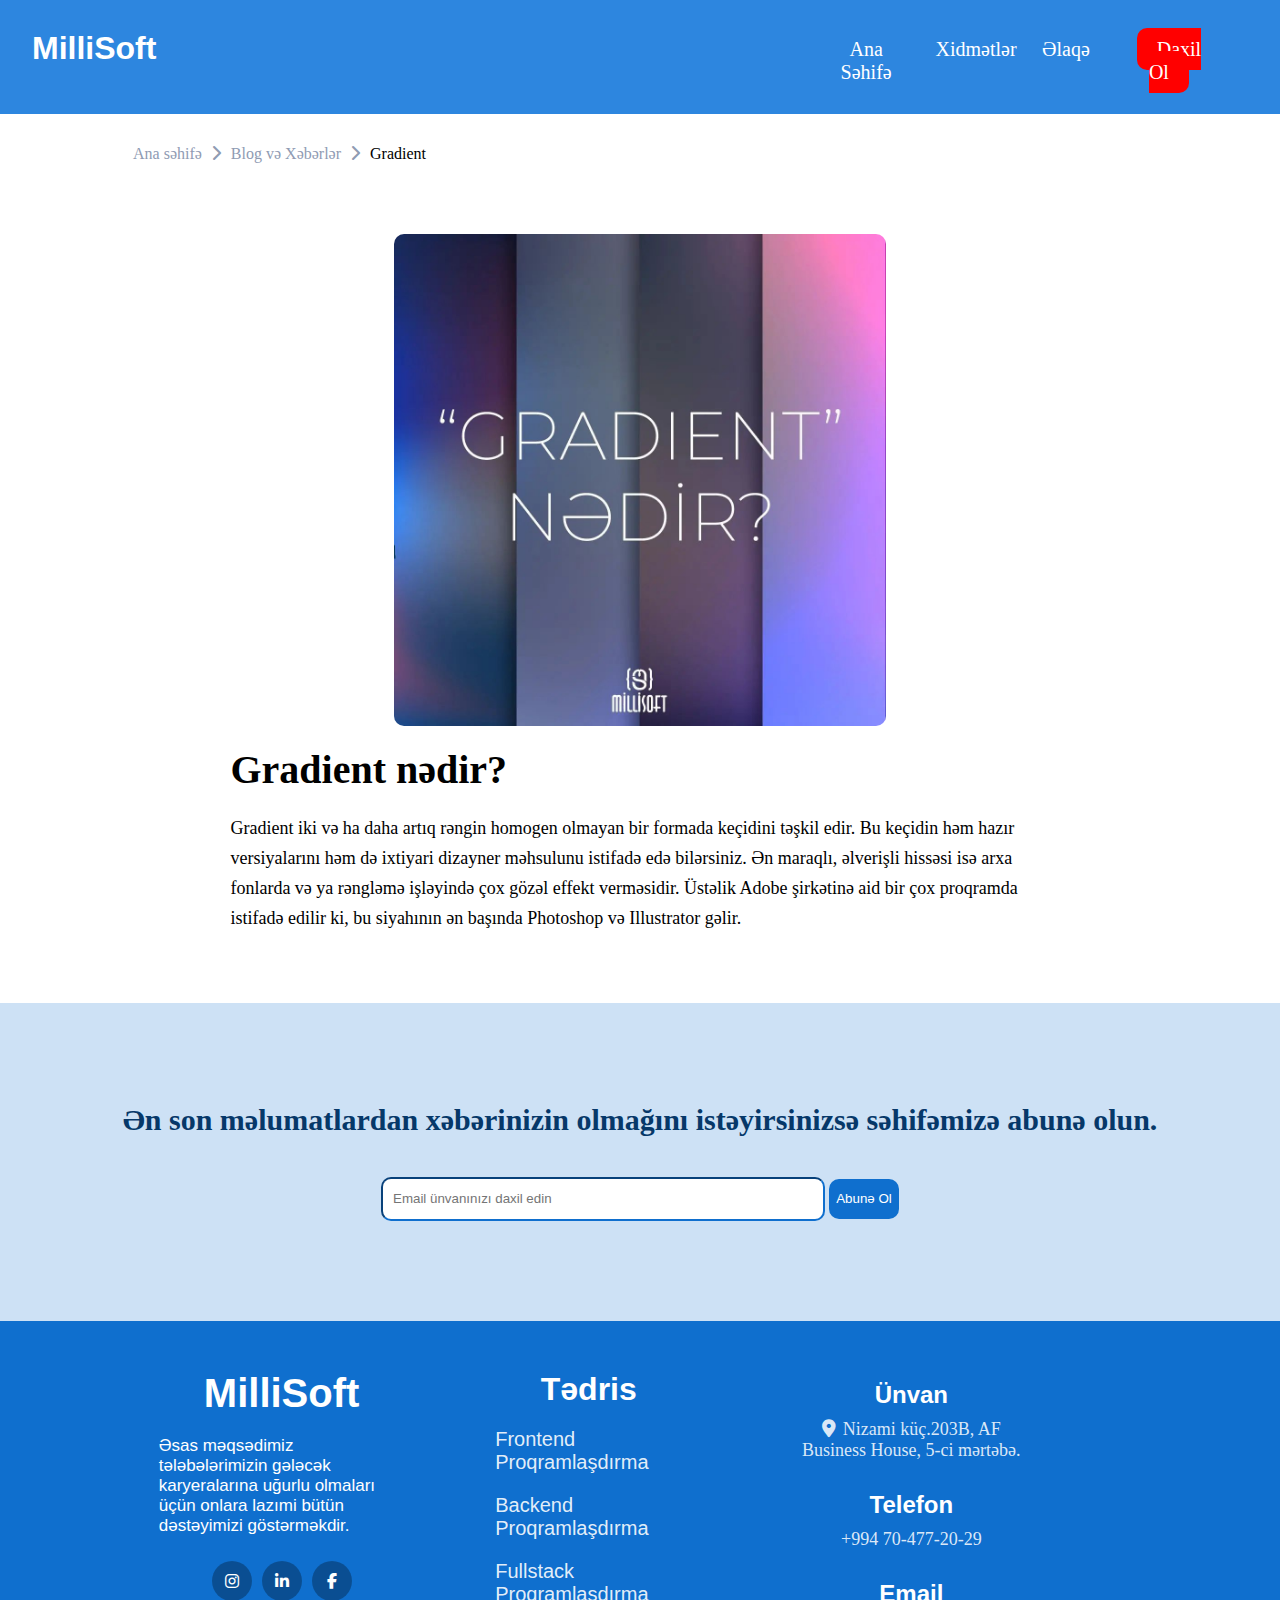
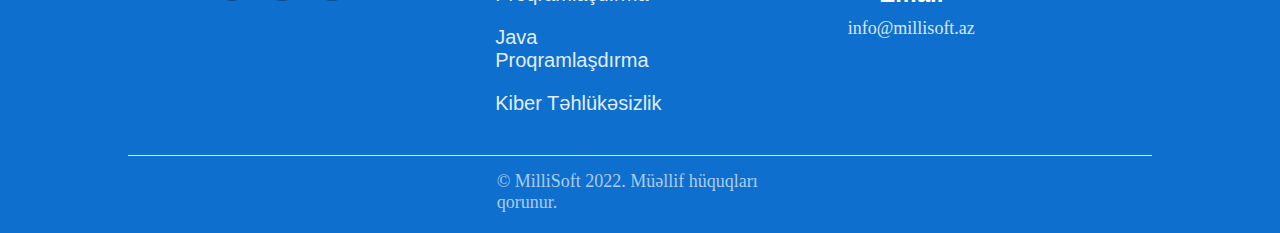
<file: gradient.html>
<!DOCTYPE html>
<html lang="en">
<head>
    <meta charset="UTF-8">
    <meta http-equiv="X-UA-Compatible" content="IE=edge">
    <meta name="viewport" content="width=device-width, initial-scale=1.0">
    <link rel="stylesheet" href="hosting.css">
    <link rel="stylesheet" href="https://cdnjs.cloudflare.com/ajax/libs/font-awesome/6.2.0/css/all.min.css">
    <link rel="shortcut icon" href="Millisoft-logo.jpg" type="image/x-icon">
    <title>Gradient Nədir</title>
</head>
<body>
    <div class="nav">
        <div class="nav-main">
            <div class="nav-logo">
              <h1><a href="index.html">MilliSoft</a></h1>
            </div>
            <div class="nav-menu">
               <ul>
                <li><a href="index.html" class="menu-a">Ana Səhifə</a></li>
                <li><a href=""class="menu-a">Xidmətlər</a></li>
                <li><a href=""class="menu-a">Əlaqə</a></li>
                <li><a href="daxilol.html" class="daxilol">Daxil Ol</a></li>
               </ul>
            </div>
        </div>
    </div>
    <div class="container">
        <div class="container-list">
        <ul>
            <li><a href="index.html"> Ana səhifə</a>
                <i class="fa-solid fa-chevron-right"></i>
            </li>
            <li><a href="#"> Blog və Xəbərlər</a>
                <i class="fa-solid fa-chevron-right"></i>
            </li>
            <li><a href=""> Gradient</a>
            </li>
        </ul>
    </div>
        <div class="container-main">
            <div class="container-image">
             <img src="Gradient.jpeg" alt="">
            </div>
            <div class="container-word">
             <h2>  Gradient nədir?</h2>
                <p>
<p>Gradient iki və ha daha artıq rəngin homogen olmayan bir formada keçidini təşkil edir. Bu keçidin həm hazır versiyalarını həm də ixtiyari dizayner məhsulunu istifadə edə bilərsiniz. Ən maraqlı, əlverişli hissəsi isə arxa fonlarda və ya rəngləmə işləyində çox gözəl effekt verməsidir. Üstəlik Adobe şirkətinə aid bir çox proqramda istifadə edilir ki, bu siyahının ən başında Photoshop və Illustrator gəlir.</p>

            </div>
        </div>
    </div>
    <div class="subscribe">
        <h1 class="subscribe-header">Ən son məlumatlardan xəbərinizin olmağını istəyirsinizsə səhifəmizə abunə olun.</h1>
        <div class="subscribe-main">
            <form action="">
                <input type="email" placeholder="Email ünvanınızı daxil edin">
                <button>Abunə Ol</button>
            </form>
        </div>
       </div>
       <div class="footer">
        <div class="footer-main">
            <div class="footer-blocks">
               <div class="footer-image">
               <h1>MilliSoft</h1>
               </div>
              <div class="footer-word">
              <p>Əsas məqsədimiz tələbələrimizin gələcək karyeralarına uğurlu olmaları
                 üçün onlara lazımi bütün dəstəyimizi göstərməkdir.</p>
              </div>
              <div class="footer-logo">
                <a href="">
                <i class="fa-brands fa-instagram"></i>
                </a>
                <a href="">
                <i class="fa-brands fa-linkedin-in"></i>
                </a>
                <a href="">
                <i class="fa-brands fa-facebook-f"></i>
                </a>
              </div>
            </div>
            <div class="footer-blocks footer-course">
                <div class="footer-course-header">
                    <a href=""><h1>Tədris</h1></a>
                </div>
                <div class="footer-course-content">
                    <a href=""><p>Frontend Proqramlaşdırma</p></a>
                    <a href=""><p>Backend Proqramlaşdırma</p></a>
                    <a href=""><p>Fullstack Proqramlaşdırma</p></a>
                    <a href=""><p>Java Proqramlaşdırma</p></a>
                    <a href=""><p>Kiber Təhlükəsizlik</p></a>
                </div>
            </div>
            <div class="footer-blocks footer footer-contact">
                <div class="footer-location">
                    <h2>Ünvan</h2>
                 <a href="https://goo.gl/maps/FXvTckYmuaWVhgVg7" target="_blank"><p><i class="fa-solid fa-location-dot"></i>Nizami küç.203B,
                    AF Business House,
                    5-ci mərtəbə.</p></a>
                </div>
                <div class="footer-number">
                    <h2>Telefon</h2>
                  <a href="tel:+994 70 477 20 29"><p>+994 70-477-20-29</p></a>
                </div>
                <div class="footer-mail">
                    <h2>Email</h2>
                    <a href="mailto:info@millisoft.az">info@millisoft.az</a>
                </div>
            </div>
        </div>
        <div class="footer-copyright">
            <div class="footer-copyright-content">
                <p>© MilliSoft 2022. Müəllif hüquqları qorunur.</p>
            </div>
        </div>
       </div>
    
</body>
</html>
</file>
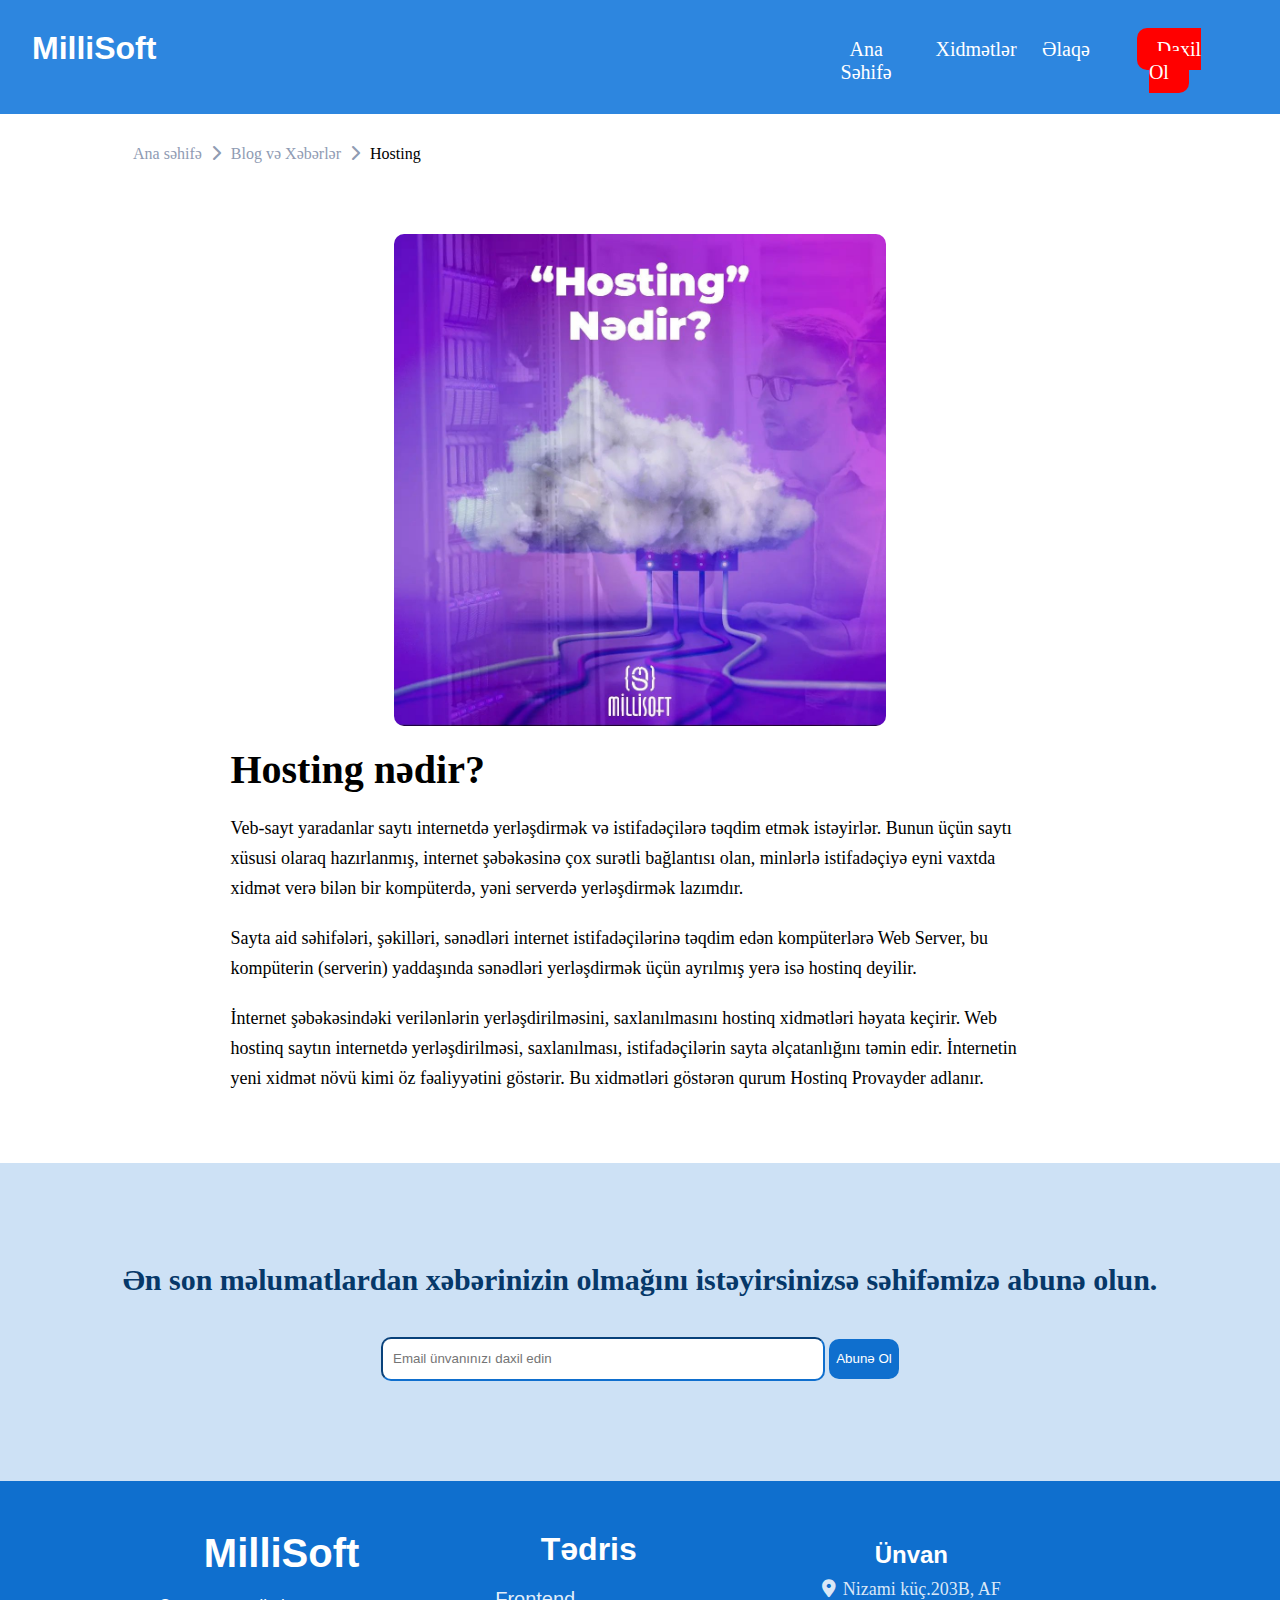
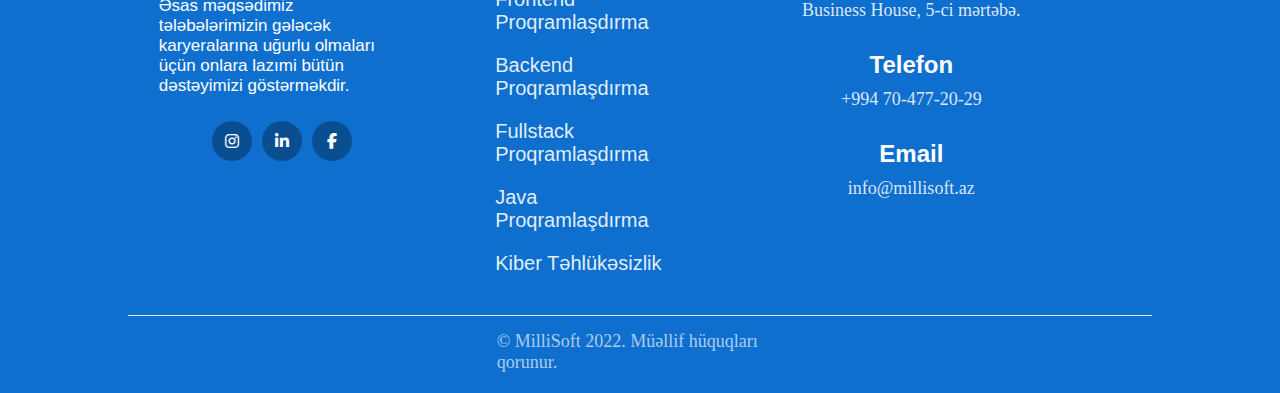
<file: hosting.html>
<!DOCTYPE html>
<html lang="en">
<head>
    <meta charset="UTF-8">
    <meta http-equiv="X-UA-Compatible" content="IE=edge">
    <meta name="viewport" content="width=device-width, initial-scale=1.0">
    <link rel="stylesheet" href="hosting.css">
    <link rel="stylesheet" href="https://cdnjs.cloudflare.com/ajax/libs/font-awesome/6.2.0/css/all.min.css">
    <link rel="shortcut icon" href="Millisoft-logo.jpg" type="image/x-icon">
    <title>Hosting</title>
</head>
<body>
    <div class="nav">
        <div class="nav-main">
            <div class="nav-logo">
              <h1><a href="index.html">MilliSoft</a></h1>
            </div>
            <div class="nav-menu">
               <ul>
                <li><a href="index.html" class="menu-a">Ana Səhifə</a></li>
                <li><a href=""class="menu-a">Xidmətlər</a></li>
                <li><a href=""class="menu-a">Əlaqə</a></li>
                <li><a href="daxilol.html" class="daxilol">Daxil Ol</a></li>
               </ul>
            </div>
        </div>
    </div>
    <div class="container">
        <div class="container-list">
        <ul>
            <li><a href="index.html"> Ana səhifə</a>
                <i class="fa-solid fa-chevron-right"></i>
            </li>
            <li><a href="#"> Blog və Xəbərlər</a>
                <i class="fa-solid fa-chevron-right"></i>
            </li>
            <li><a href=""> Hosting</a>
            </li>
        </ul>
    </div>
        <div class="container-main">
            <div class="container-image">
             <img src="Hosting.jpeg" alt="">
            </div>
            <div class="container-word">
             <h2>  Hosting nədir?</h2>
                <p>
<p>Veb-sayt yaradanlar saytı internetdə yerləşdirmək və istifadəçilərə təqdim etmək istəyirlər. Bunun üçün saytı xüsusi olaraq hazırlanmış, internet şəbəkəsinə çox surətli bağlantısı olan, minlərlə istifadəçiyə eyni vaxtda xidmət verə bilən bir kompüterdə, yəni serverdə yerləşdirmək lazımdır.</p>

<p>Sayta aid səhifələri, şəkilləri, sənədləri internet istifadəçilərinə təqdim edən kompüterlərə Web Server, bu kompüterin (serverin) yaddaşında sənədləri yerləşdirmək üçün ayrılmış yerə isə hostinq deyilir.</p>

<p>İnternet şəbəkəsindəki verilənlərin yerləşdirilməsini, saxlanılmasını hostinq xidmətləri həyata keçirir. Web hostinq saytın internetdə yerləşdirilməsi, saxlanılması, istifadəçilərin sayta əlçatanlığını təmin edir. İnternetin yeni xidmət növü kimi öz fəaliyyətini göstərir. Bu xidmətləri göstərən qurum Hostinq Provayder adlanır.
</p>
            </div>
        </div>
    </div>
    <div class="subscribe">
        <h1 class="subscribe-header">Ən son məlumatlardan xəbərinizin olmağını istəyirsinizsə səhifəmizə abunə olun.</h1>
        <div class="subscribe-main">
            <form action="">
                <input type="email" placeholder="Email ünvanınızı daxil edin">
                <button>Abunə Ol</button>
            </form>
        </div>
       </div>
       <div class="footer">
        <div class="footer-main">
            <div class="footer-blocks">
               <div class="footer-image">
               <h1>MilliSoft</h1>
               </div>
              <div class="footer-word">
              <p>Əsas məqsədimiz tələbələrimizin gələcək karyeralarına uğurlu olmaları
                 üçün onlara lazımi bütün dəstəyimizi göstərməkdir.</p>
              </div>
              <div class="footer-logo">
                <a href="">
                <i class="fa-brands fa-instagram"></i>
                </a>
                <a href="">
                <i class="fa-brands fa-linkedin-in"></i>
                </a>
                <a href="">
                <i class="fa-brands fa-facebook-f"></i>
                </a>
              </div>
            </div>
            <div class="footer-blocks footer-course">
                <div class="footer-course-header">
                    <a href=""><h1>Tədris</h1></a>
                </div>
                <div class="footer-course-content">
                    <a href=""><p>Frontend Proqramlaşdırma</p></a>
                    <a href=""><p>Backend Proqramlaşdırma</p></a>
                    <a href=""><p>Fullstack Proqramlaşdırma</p></a>
                    <a href=""><p>Java Proqramlaşdırma</p></a>
                    <a href=""><p>Kiber Təhlükəsizlik</p></a>
                </div>
            </div>
            <div class="footer-blocks footer footer-contact">
                <div class="footer-location">
                    <h2>Ünvan</h2>
                 <a href="https://goo.gl/maps/FXvTckYmuaWVhgVg7" target="_blank"><p><i class="fa-solid fa-location-dot"></i>Nizami küç.203B,
                    AF Business House,
                    5-ci mərtəbə.</p></a>
                </div>
                <div class="footer-number">
                    <h2>Telefon</h2>
                  <a href="tel:+994 70 477 20 29"><p>+994 70-477-20-29</p></a>
                </div>
                <div class="footer-mail">
                    <h2>Email</h2>
                    <a href="mailto:info@millisoft.az">info@millisoft.az</a>
                </div>
            </div>
        </div>
        <div class="footer-copyright">
            <div class="footer-copyright-content">
                <p>© MilliSoft 2022. Müəllif hüquqları qorunur.</p>
            </div>
        </div>
       </div>
</body>
</html>
</file>
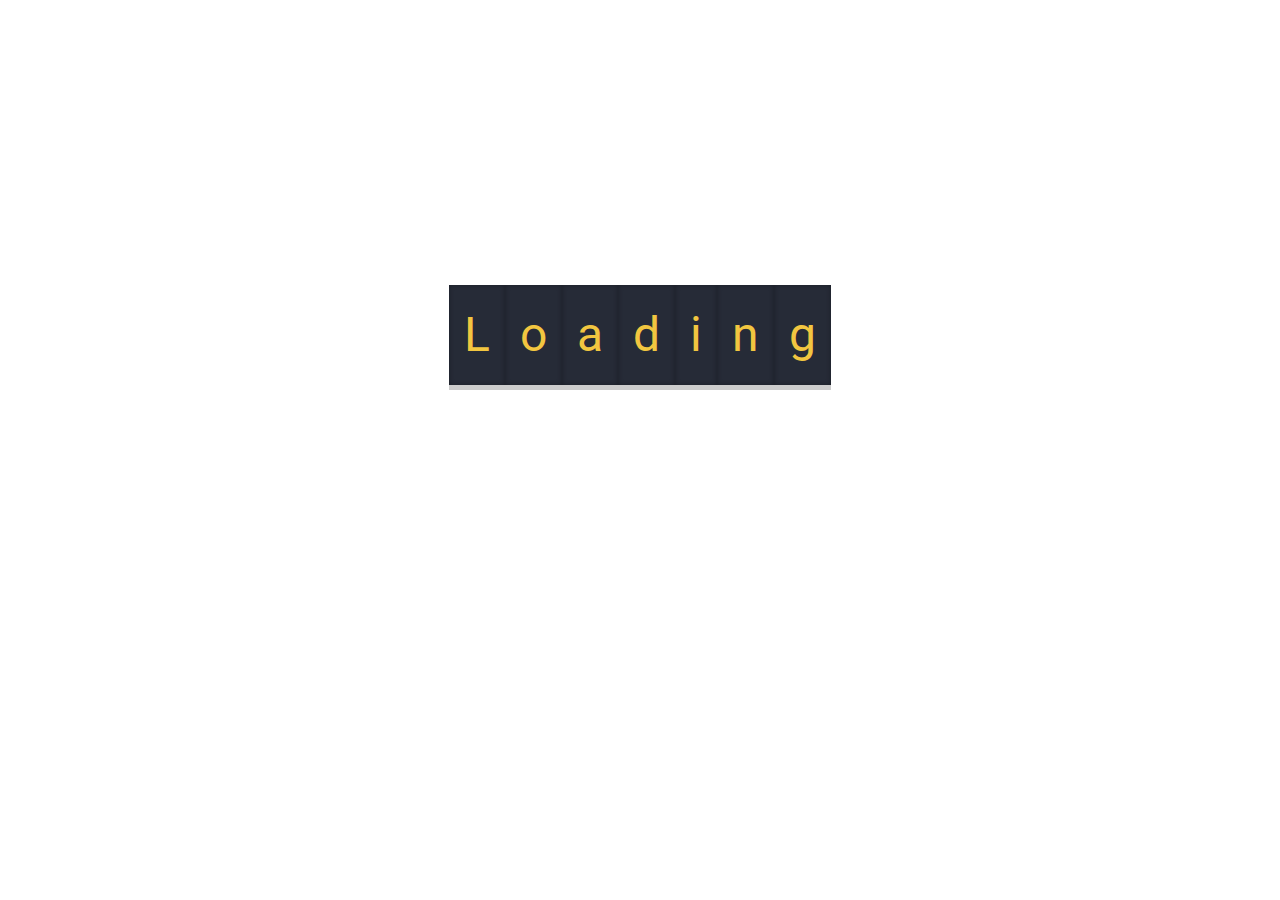
<file: user-panel2.html>
<!DOCTYPE html>
<html lang="en">
<head>
    <meta charset="UTF-8">
    <meta http-equiv="X-UA-Compatible" content="IE=edge">
    <meta name="viewport" content="width=device-width, initial-scale=1.0">
    <link rel="shortcut icon" href="Millisoft-logo.jpg" type="image/x-icon">
    <link rel="stylesheet" href="https://cdnjs.cloudflare.com/ajax/libs/font-awesome/6.2.0/css/all.min.css">
    <link rel="stylesheet" href="user-panel2.css">
    <link rel="stylesheet" href="loading.css">
    <link rel="stylesheet" href="user-panel2-table.css">
    <title>İstifadəçi Paneli</title>
</head>
<body>
    <div class="loading">
        <span class="back" >
        <span>L</span>
        <span>o</span>
        <span>a</span>
        <span>d</span>
        <span>i</span>
        <span>n</span>
        <span>g</span>
    </span>
  </div>
  <div class="page">
    <section class="container-main">
     <div class="menu">
        <div class="menu-bar">
            <div class="menu-blocks menu-header">
                <h2>Millisoft</h2>
                <p>Istifadəçi Paneli</p>
                 </div>
            <div class="menu-blocks">
           <a href=""><i class="fa-solid fa-user-group"></i>Qruplar</a>
            </div>
            <div class="menu-blocks">
                <a href=""><i class="fa-solid fa-book-open"></i>Tədris Planı</a>
            </div>
            <div class="menu-blocks">
                <a href=""><i class="fa-solid fa-play"></i>Videolar</a>
             </div>
            <div class="menu-blocks">
                    <a href=""><i class="fa-regular fa-calendar-days"></i>Elektron Jurnal</a>
            </div>
            <div class="menu-blocks">
                <a href=""><i class="fa-solid fa-pen"></i>Qiymətləndirmə</a>
            </div>
           
        </div>
     </div>
     <div class="main">
        <div class="navbar">
            <div class="navbar-main">
                <div class="navbar-search">
                 <form action="">
                    <input type="text" placeholder="Search">
                     <button><i class="fa-solid fa-magnifying-glass"></i></button>
                </form>
                </div>
                <div class="navbar-account">
                   <p>Fidan Akhundova</p>
                   <img src="profile.jpg" alt="">
                </div>
            </div>
        </div>
        <div class="main-groups">
            <div class="groups">
                <div class="groups-block">
                    <p class="groups-p">VEB-4 (Cavid Selimov)</p>
                    <p class="groups-p-nd">html, css, javascript, BACK-end</p>
                    <a id="more"href="">Ətraflı</a>
                    <!-- <p class="groups-p-nd">HTML,CSS,JAVASCRIPT,JQUERY,BOOTSTRAP,C#,SQL,MVC,ASP.NET</p> -->
                    <p class="groups-p-third">15.09.2022-26.12.2022</p>
                </div>
            </div>
            <div class="group-table">
                <button id="back">Geri</button>
                <div class="container">
                    <div class="header">
                        <div class="buttons">
                            <button id="journal">Elektron jurnal</button>
                            <button id="lab">Laboratoriya isi</button>
                        </div>
                    </div>
                    <div class="table" id="journal1">
                        <table >
                            <thead>
                                <tr>
                                    <th >№</th>
                                    <th class="name">Soyad, Ad, Ata adı</th>
                                    <th class="journalhead">14.12.2022 13:30 (S)</th>
                                    <th class="journalhead">16.12.2022 15:05 (S)</th>
                                    <th class="journalhead">21.12.2022 13:30 (S)</th>
                                    <th class="journalhead">23.12.2022 15:05 (S)</th>
                                    <th class="journalhead">28.12.2022 13:30 (S)</th>
                                    <th class="journalhead">30.12.2022 15:05 (S)</th>
                                </tr>
                            </thead>
                            <tbody id="jurnal1">
                                
                            </tbody>
                        </table>
                    </div>
                    <div class="modal">
                        <div class="close">
                            <i class="fa-solid fa-xmark" id="close"></i>
                        </div>
                        <div class="evaluation">
                            <button class="label ie" id="ie">i/e</button>
                            <button class="label qb" id="qb">qb</button>
                            <button class="label b" id="b">b.</button>
                        </div>
                    </div>
                    <div class="lab" id="journal2">
                        <button class="labbutton" id="labbutton">Lab isi say</button>
                        <table >
                            <thead>
                                <tr id="labisibasliq">
                                    <th>№</th>
                                    <th class="name1">Soyad, Ad, Ata adı</th>
                                </tr>
                            </thead>
                            <tbody id="jurnal2">
            
                            </tbody>
                        </table>
                        <div class="lab-modal">
                            <div class="close">
                                <i class="fa-solid fa-xmark" id="close1"></i>
                            </div>
                            <div class="labsay">
                                <input type="number" id="count">
                                <button id="lablog">Daxil et</button>
                            </div>
                        </div>
                        <div class="time-interval-modal">
                            <div class="close timeclose" >
                                <i class="fa-solid fa-xmark" id="timeclose"></i>
                            </div>
                            <div class="time">
                                <input type="date" id="first-date">
                                <input type="date" id="finish-date">
                            </div>
                            <div class="add">
                                <button id="timeintervalbutton">Təyin et</button>
                            </div>
                        </div>
                        <div class="lab-evaluation-modal">
                            <div class="close">
                                <i class="fa-solid fa-xmark" id="close3"></i>
                            </div>
                            <div class="evaluation1">
                                <button class="label1 tamam" id="tamam">Tamam</button>
                                <button class="label1 natamam" id="natamam">Na-tamam</button>
                                <button class="label1 sifir" id="sifir">0</button>
                            </div>
                        </div>
                    </div>
                    
                </div>
            </div>
        </div>
     </div>
    </section>
</div>
    <script type="text/javascript" src="user-panel2.js"></script>
</body>
</html>
</file>
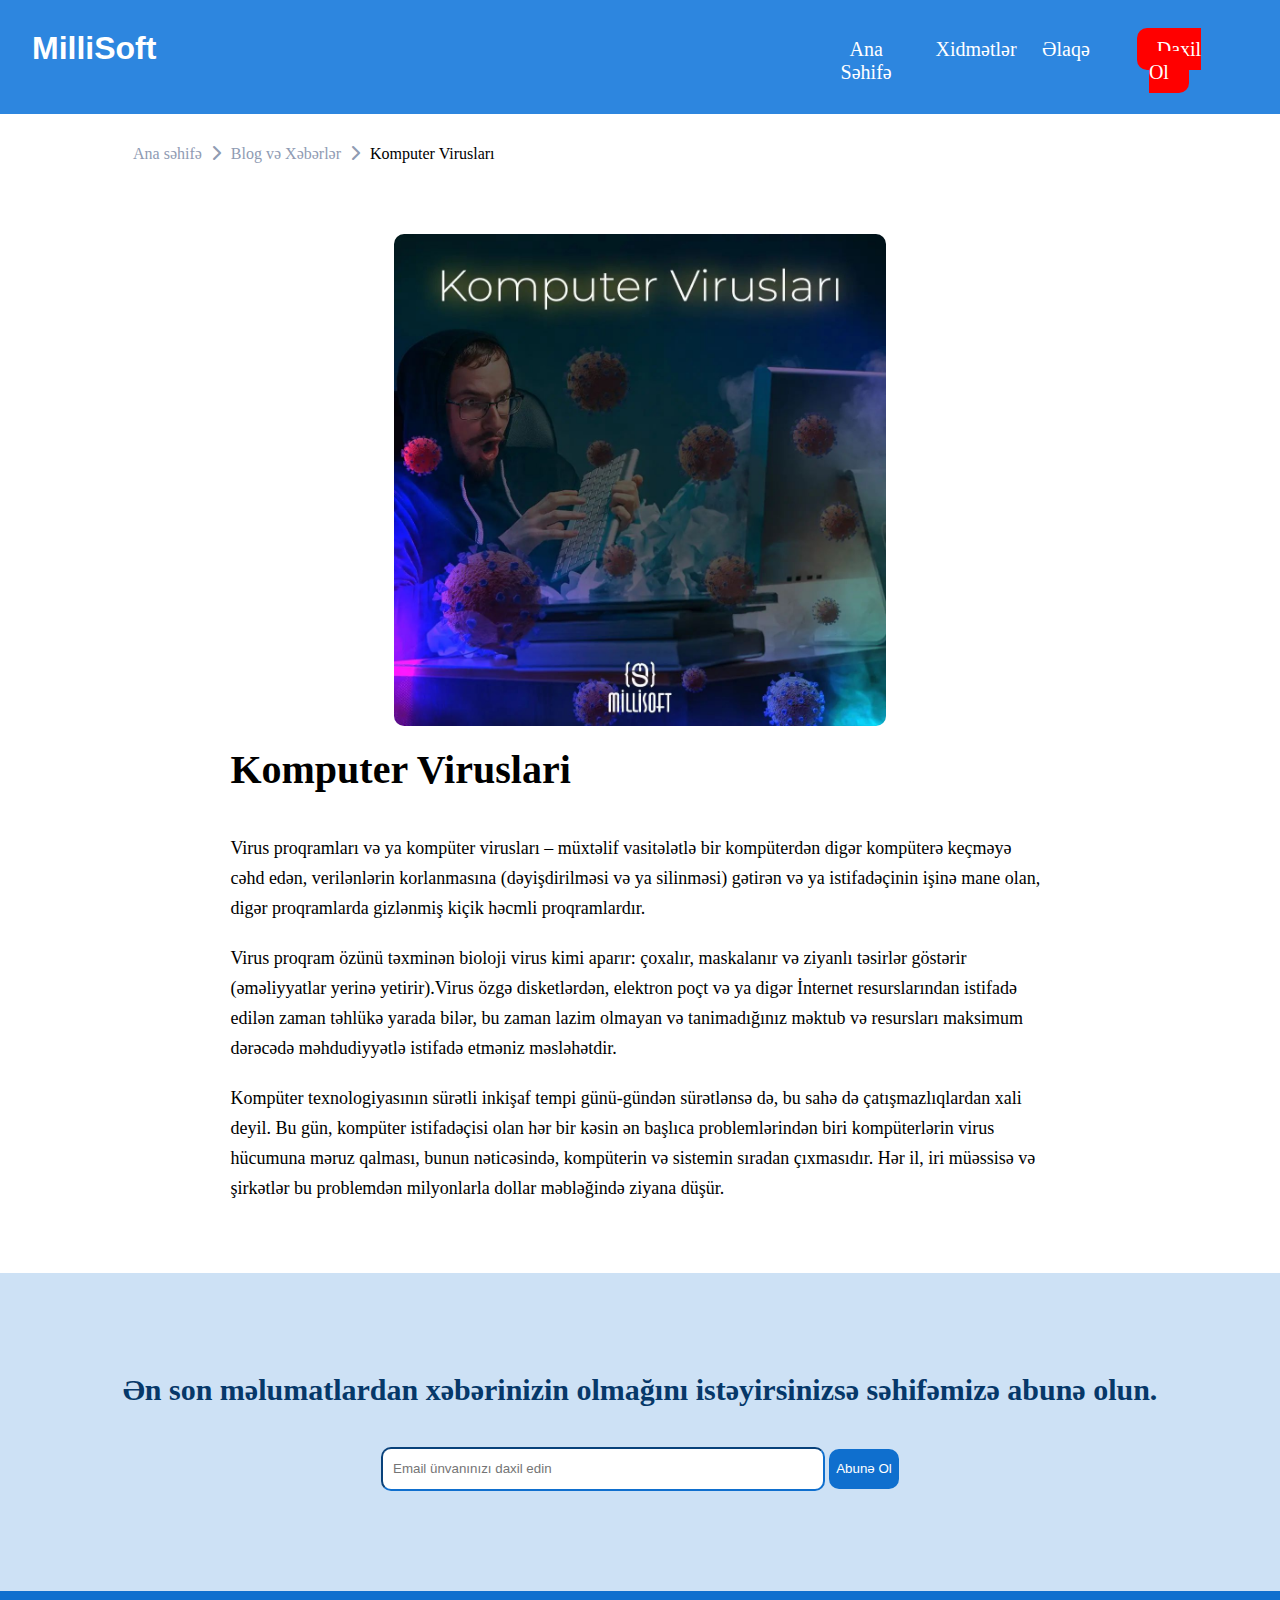
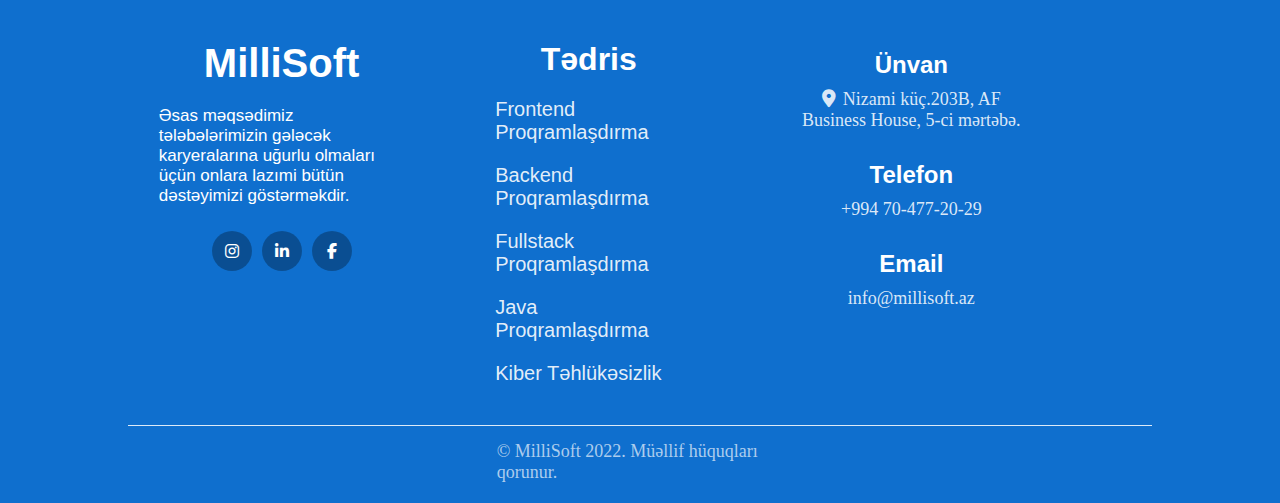
<file: virus.html>
<!DOCTYPE html>
<html lang="en">
<head>
    <meta charset="UTF-8">
    <meta http-equiv="X-UA-Compatible" content="IE=edge">
    <meta name="viewport" content="width=device-width, initial-scale=1.0">
    <link rel="stylesheet" href="https://cdnjs.cloudflare.com/ajax/libs/font-awesome/6.2.0/css/all.min.css">
    <link rel="shortcut icon" href="Millisoft-logo.jpg" type="image/x-icon">
    <link rel="stylesheet" href="cybersecurity.css">
    <title>Komputer Virusları</title>
</head>
<body>
    <div class="nav">
        <div class="nav-main">
            <div class="nav-logo">
              <h1><a href="">MilliSoft</a></h1>
            </div>
            <div class="nav-menu">
               <ul>
                <li><a href="index.html" class="menu-a">Ana Səhifə</a></li>
                <li><a href=""class="menu-a">Xidmətlər</a></li>
                <li><a href=""class="menu-a">Əlaqə</a></li>
                <li><a href="daxilol.html" class="daxilol">Daxil Ol</a></li>
               </ul>
            </div>
        </div>
    </div>
    <div class="container">
        <div class="container-list">
        <ul>
            <li><a href="index.html"> Ana səhifə</a>
                <i class="fa-solid fa-chevron-right"></i>
            </li>
            <li><a href="#"> Blog və Xəbərlər</a>
                <i class="fa-solid fa-chevron-right"></i>
            </li>
            <li><a href=""> Komputer Virusları</a>
            </li>
        </ul>
    </div>
        <div class="container-main">
            <div class="container-image">
             <img src="Viruslar.jpeg" alt="">
            </div>
            <div class="container-word">
             <h2> Komputer Viruslari</h2>
                <p>
<p>Virus proqramları və ya kompüter virusları – müxtəlif vasitələtlə bir kompüterdən digər kompüterə keçməyə cəhd edən, verilənlərin korlanmasına (dəyişdirilməsi və ya silinməsi) gətirən və ya istifadəçinin işinə mane olan, digər proqramlarda gizlənmiş kiçik həcmli proqramlardır.</p>

<p>Virus proqram özünü təxminən bioloji virus kimi aparır: çoxalır, maskalanır və ziyanlı təsirlər göstərir (əməliyyatlar yerinə yetirir).Virus özgə disketlərdən, elektron poçt və ya digər İnternet resurslarından istifadə edilən zaman təhlükə yarada bilər, bu zaman lazim olmayan və tanimadığınız məktub və resursları maksimum dərəcədə məhdudiyyətlə istifadə etməniz məsləhətdir.</p>

<p>Kompüter texnologiyasının sürətli inkişaf tempi günü-gündən sürətlənsə də, bu sahə də çatışmazlıqlardan xali deyil. Bu gün, kompüter istifadəçisi olan hər bir kəsin ən başlıca problemlərindən biri kompüterlərin virus hücumuna məruz qalması, bunun nəticəsində, kompüterin və sistemin sıradan çıxmasıdır. Hər il, iri müəssisə və şirkətlər bu problemdən milyonlarla dollar məbləğində ziyana düşür.</p>
            </div>
        </div>
    </div>
    <div class="subscribe">
        <h1 class="subscribe-header">Ən son məlumatlardan xəbərinizin olmağını istəyirsinizsə səhifəmizə abunə olun.</h1>
        <div class="subscribe-main">
            <form action="">
                <input type="email" placeholder="Email ünvanınızı daxil edin">
                <button>Abunə Ol</button>
            </form>
        </div>
       </div>
       <div class="footer">
        <div class="footer-main">
            <div class="footer-blocks">
               <div class="footer-image">
                <h1>MilliSoft</h1>
               </div>
              <div class="footer-word">
              <p>Əsas məqsədimiz tələbələrimizin gələcək karyeralarına uğurlu olmaları
                 üçün onlara lazımi bütün dəstəyimizi göstərməkdir.</p>
              </div>
              <div class="footer-logo">
                <a href="">
                <i class="fa-brands fa-instagram"></i>
                </a>
                <a href="">
                <i class="fa-brands fa-linkedin-in"></i>
                </a>
                <a href="">
                <i class="fa-brands fa-facebook-f"></i>
                </a>
              </div>
            </div>
            <div class="footer-blocks footer-course">
                <div class="footer-course-header">
                    <a href=""><h1>Tədris</h1></a>
                </div>
                <div class="footer-course-content">
                    <a href=""><p>Frontend Proqramlaşdırma</p></a>
                    <a href=""><p>Backend Proqramlaşdırma</p></a>
                    <a href=""><p>Fullstack Proqramlaşdırma</p></a>
                    <a href=""><p>Java Proqramlaşdırma</p></a>
                    <a href=""><p>Kiber Təhlükəsizlik</p></a>
                </div>
            </div>
            <div class="footer-blocks footer footer-contact">
                <div class="footer-location">
                    <h2>Ünvan</h2>
                 <a href="https://goo.gl/maps/FXvTckYmuaWVhgVg7" target="_blank"><p><i class="fa-solid fa-location-dot"></i>Nizami küç.203B,
                    AF Business House,
                    5-ci mərtəbə.</p></a>
                </div>
                <div class="footer-number">
                    <h2>Telefon</h2>
                  <a href="tel:+994 70 477 20 29"><p>+994 70-477-20-29</p></a>
                </div>
                <div class="footer-mail">
                    <h2>Email</h2>
                    <a href="mailto:info@millisoft.az">info@millisoft.az</a>
                </div>
            </div>
        </div>
        <div class="footer-copyright">
            <div class="footer-copyright-content">
                <p>© MilliSoft 2022. Müəllif hüquqları qorunur.</p>
            </div>
        </div>
       </div>
</body>
</html>
</file>
<file: index.css>
@import url('https://fonts.googleapis.com/css2?family=Poppins&display=swap');
@import url('https://fonts.googleapis.com/css2?family=Rubik:wght@500&display=swap');
@import url('https://fonts.googleapis.com/css2?family=Inter&display=swap');
*{
    padding: 0;
    margin: 0;
}
body::-webkit-scrollbar{
    width: 10px;
}
body::-webkit-scrollbar-track{
    background-color:darkgray;
}
body::-webkit-scrollbar-thumb{
    background:linear-gradient(to bottom,red,blue);
    
}
.nav{
    height:auto;
    width: 100%;
    box-shadow:  5px 10px 18px #888888;
    /* background-color: rgba(16, 13, 197, 0.811); */
    background-color: #2d86df;
    z-index: 10;
    user-select: none;
}
.nav-main{
    width: 95%;
    height: auto;
    margin: auto;
    display: flex;
    justify-content: space-between;
    padding-top: 30px;
    padding-bottom: 30px;
}
.nav-logo a{
    font-weight: bold;
    font-family: 'Montserrat', sans-serif;
}
.nav-logo a, .nav-menu a{
    text-decoration: none;
    color: black;
    color: white;
}
.nav-menu{
    height: auto;
    width: 35%;
}
.nav-menu ul{
list-style-type: none;
display: flex;
padding-top: 8px;
}
.nav-menu ul li{
    margin-right: 6%;
    text-align: center;
    font-size: 20px;
}
.menu-a:hover{
 text-decoration: underline;
 text-decoration-color: red;
 text-decoration-thickness: 5px;
 text-underline-offset: 10px;
 transition: 0.5s;
 transition-timing-function: linear;

}
.daxilol{
    padding: 10px 20px;
    color: white !important;
    background-color: red;
    border-radius: 10px;
}
.daxilol:hover{
    background-color: rgb(167, 3, 3);
    transition: 0.5s;
}

.main{
    width: 100%;
    height: auto;
    background: linear-gradient(88deg,hsla(0,0%,100%,.54) 39.72%,hsla(0,0%,100%,0) 75.17%);

}
.main-image{
    width: 100%;
    height: 700px;
    position: relative;
    z-index: -1;
    
}
.main-word{
    position: absolute;
    top: 40%;
    left: 10%;
}
.main-word h1{
 /* font-size: 85px;
 font-weight: bold;
 font-family: 'Montserrat', sans-serif;
color: #d37414; */
font-size: 105px;
  /* background: -webkit-linear-gradient(rgb(228, 12, 12), rgba(50, 2, 225, 0.912),rgb(16, 228, 9));
  -webkit-background-clip: text;
  -webkit-text-fill-color: transparent; */
  user-select: none;
  color: rgba(4, 0, 233, 0.811);
  font-family: sans-serif;
}
/* .m{
color: blue;
}
.i{
    color: red;
    }
.l{
    color: green;
}
.l-scnd{
    color: yellow;
}
.s{
    color: aqua;
}
.o{
    color: red;
}
.f{
    color: rgb(215, 5, 40);
}
.t{
    color: blue;
} */
.main-word-link{
    margin-top: 40px;
    display: flex;
    user-select: none;
}
.main-word-link a{
    padding: 10px 30px;
    background-color: red;
    border-radius: 10px;
    font-size: 25px;
    color: white;
    text-decoration: none;
}
.fa-arrow-right{
    margin-left:40px;
    font-size: 46px;
    transition: 0.8s;
    background: -webkit-linear-gradient(rgb(228, 12, 12), rgba(3, 45, 151, 0.912),rgb(136, 1, 141));
  -webkit-background-clip: text;
  -webkit-text-fill-color: transparent;
  animation-name: arrow;
  animation-duration: 4s;
  animation-iteration-count: infinite;
  animation-timing-function: linear;
  animation-direction: alternate;
}
@keyframes arrow {
    0% {background: blue;
        -webkit-background-clip: text;
        -webkit-text-fill-color: transparent;}
    50% {background: red;
        -webkit-background-clip: text;
        -webkit-text-fill-color: transparent;}
        100%{
            background: green;
        -webkit-background-clip: text;
        -webkit-text-fill-color: transparent;
        }
  }
.main-word-link a:hover~.fa-arrow-right{
  transform: translateX(30px);
  transition-timing-function: ease-in;
}
.mainimg{
    width: 100%;
    height: 700px;
    object-fit: cover;
    background-position: 50% 50%;
   /* margin-left: 303px; */
}

.main-container{
    position: relative;
    height: auto;
    background-image: linear-gradient(10deg, #2D86DF, #2d86dfc9);
}
.main-container-header{
    font-size: 55px;
    text-align: center;
    padding-top: 30px;
    font-family: 'Montserrat', sans-serif;
    color: #fdfdfd;
}
.container{
    position: relative;
    width: 100%;
    height: auto;
    padding-bottom:159px;
    display: flex;
    justify-content: space-around;
    /* background-image: linear-gradient(95deg,#3618cdc4 0.08%,#8754fd 99.76%); */
    /* padding-bottom: 50px; */
}
.container-word1{
    width: 26%;
    height:200px;
    margin-top: 200px;
    border-radius: 20px;
    box-shadow:  5px 10px 18px #888888;
    background-color: white;
    position: relative;
}
.container-robot-image{
    user-select: none;
    
}
.container-robot-image img{
    width: 35%;
    position: absolute;
    bottom: 90%;
    right: 70%;
    z-index: 1;
    user-select: none;
    -webkit-user-select: none;
    -webkit-user-drag: none;
}
.container-word{
    z-index: 20;
    width: 423px;
}
.container-word p{
    padding-top: 30px;
    padding-left: 30px;
    padding-bottom:40px;
    font-size: 23px;
    line-height: 35px;
    width: 90%;
    background-color: white;
    border-radius: 20px;
    z-index: 1;
    position: relative;
    user-select: none;
}
.container-image{
    margin-top: 40px;
    border-radius: 20px;
    /* margin-left: 300px; */
    background-image: url(kiber.jpeg);
    width: 30%;
    height: 403px;
    padding-top: 50px;
    background-position: 50% 50%;
    background-size: cover;
    z-index: 1;
    position: relative;
    transition-timing-function: linear;
}
.container-image1{
    opacity: 0;
    position: absolute;
    bottom: 0%;
    height:513px;
    width: 100%;
    background-color: rgba(0, 0, 0, 0.692);
    border-radius:20px;
   
}
.container-image1 a{
    padding: 10px 20px;
    font-size: 18px;
    background-color:red;
    border-radius:10px;
    text-decoration: none;
    color: white;
    position: absolute;
    top: 251px;
    left: 45%;
}
.container-image img{
   width:60%;
   height: auto;
   border-radius: 20px;

}
.container-image:hover .container-image1{
opacity: 1;
transition:0.8s;
}
.partners{
    width:60%;
    height: auto;
    display: flex;
    flex-wrap: wrap;
    z-index: 50;
    padding-top: 60px;
    justify-content: space-around;
}
.partners-block{
    width: 30%;
}
.partners-block img{
    width: 100%;
    border-radius: 20px;
}

.services{
    width: 100%; 
    height: auto;
    padding-bottom: 100px;
    background-color: #FAFBFC;
}
.services-header{
    color: #2d86df;
    font-family: 'Montserrat', sans-serif;
}
.services-main{
    width: 90%;
    margin:auto;
    height: auto;
    display: flex;
    flex-wrap: wrap;
    padding-top: 30px;
    justify-content: space-around;
    cursor: pointer;
}
.services h1{
    text-align: center;
    font-size: 60px;
    padding-top: 100px;
}
.services-blocks{
    width: 23%;
    border-radius: 20px;
    height: 230px;
    text-align: center;
    margin-top: 30px;
    /* padding: 10px; */
    background-color: #fff;
    /* box-shadow: 5px 10px 8px 10px #888888; */
}
.services-blocks i{
    padding-top: 20px;
    font-size: 30px;
}
.services-blocks h2{
    padding-top: 10px;
    color: #2d86df;
    font-family: 'Montserrat', sans-serif;
    font-size: 20px;
}
.services-blocks p{
    width: 92%;
    margin: auto;
    padding-top: 10px;
    text-align: left;
    font-size: 15px;
    font-family: 'Inter', sans-serif;
}
.services-blocks:hover{
    box-shadow: 5px 5px 30px 10px #888888;
    transition: 0.8s;
}

.education{
    width: 100%;
    height: auto;
    background-color: #2d86df;
    padding-bottom: 100px;
}
.education-training{
    font-size: 50px;
    text-align: center;
    padding-top: 30px;
    color: white;
    font-family: 'Franklin Gothic Medium', 'Arial Narrow', Arial, sans-serif;
    word-spacing: 9px;
}
.education-main-block{
    width: 90%;
    margin: auto;
    display: flex;
    flex-wrap: wrap;
   padding-top: 50px;
   justify-content: space-between;
   
}
.education-blocks{
    width: 29%;
    height: auto;
    background-color: #fff;
    padding: 20px;
    border-radius: 10px;
    margin-top: 20px;
    overflow: hidden;
    transition: 0.6s;
    cursor: pointer;
}
.education-blocks img{
    width: 10%;
    margin-right: 5px;
    padding-top: 10px;
}
.education-image-javascript{
    width: 11% !important;
}
.education-image-react{
    width: 11% !important;
}
.education-image-bootstrap{
    width: 12% !important;
}
.education-image-jquery{
    width: 15% !important;
}
.education-blocks h1{
    padding-top: 20px;
    font-family: 'Segoe UI', Tahoma, Geneva, Verdana, sans-serif;
    font-size: 25px;
    padding-bottom: 20px;
}
.education-blocks:hover{
    transform: scale(105%,105%);
    transition-timing-function: ease-in;
}

.superiority{
    width: 100%;
    height: auto;
    padding-bottom: 100px;
    background-color: #2d86df;
}
.superiority h1{
    text-align: center;
    padding-top: 20px;
    font-size: 55px;
    font-family:Arial, Helvetica, sans-serif;
    color: #fff;
}
.superiority-main{
    width: 90%;
    display: flex;
    flex-wrap: wrap;
    margin: auto;
    padding-top: 50px;
    justify-content: space-around;
}
.superiority-blocks{
    width: 28%;
    height: auto;
    /* border: 1px solid gray; */
    border-radius: 10px;
    text-align:  center;
    padding-bottom: 30px;
    color: white;
    transition: 0.7s;
    cursor: pointer;
    padding: 20px;
}
.superiority-blocks i{
    font-size: 40px;
    margin-top: 10px;
    padding-top: 10px;
    width: 60px;
    height: 50px;
    border-radius: 50%;
    background: rgba(244, 242, 242, 0.0);
    color: white;
    transition: 0.5s;
}
.superiority-blocks h2{
    padding-top: 20px;
    font-size: 25px;
    font-family: 'Montserrat', sans-serif;
}
.superiority-blocks p{
    font-family: 'Montserrat', sans-serif;
    padding-top: 10px;
    font-size: 16px;
}
.superiority-blocks:hover{
    /* box-shadow:  2px 2px 20px rgb(255, 242, 0); */
    box-shadow: 
    inset 0 0 60px whitesmoke,
    inset 20px 0 80px rgba(255, 0, 255, 0.393),
    inset -20px 0 80px rgba(0, 255, 255, 0.525),
    inset 20px 0 300px rgba(255, 0, 255, 0.393),
    inset -20px 0 300px rgba(0, 255, 255, 0.525),
    0 0 20px #fff,
    -10px 0 20px rgba(0, 255, 30, 0.2),
    10px 0 20px #0ff;
    transition-timing-function: ease-in;
}
.superiority-blocks:hover .fa-person{
    background-color: rgba(244, 242, 242, 1) !important;
    color: #2d86df !important;
    transition-timing-function: ease-in;
}
.superiority-blocks:hover .fa-person-chalkboard{
    background-color: rgba(244, 242, 242, 1) !important;
    color:#2d86df !important;
    transition-timing-function: ease-in;
}
.teacher-section{
    height: auto;
    width: 100%;
    padding-bottom: 50px;
}
.teacher-section-header{
    width: 50%;
    margin: auto;
    text-align: center;
    padding-top: 50px;
    font-size: 40px;
    color: #0f6fce;
    font-family: 'Poppins', sans-serif; ;
    word-spacing: 5px;
}
.teacher-blocks{
    width: 80%;
    height: 250px;
    margin: auto;
    display: flex;
    flex-wrap:nowrap;
    padding-top: 80px;
}
.teacher-slider{
    width: 25%;
    height: auto;
    display: flex;
    flex-wrap: wrap;
    cursor: pointer;
    user-select: none;
}
.teacher-slider img{
    width: 70%;
    margin: auto;
    border-radius: 10px;
    margin-top: 20px;
}
.teacher-slider p{
    width: 100%;
    text-align: center;
    transition:0.5s;
}
.teacher-name{
    font-size: 20px;
    font-family: 'Rubik', sans-serif;
    color: #0f6fce;
}
.teacher-position{
    margin-top: 2px;
    font-size: 14px;
}
.teacher-slider-main{
    transition:0.8s;
}
.teacher-slider-main:hover{
    transform:scale(125%,130%);
    
}
.teacher-slider-main:hover~.teacher-name{
    padding-top: 30px;
    transition-timing-function: ease-out;
}
.teacher-slider-main-second{
    /* width: 80% !important; */
}
.blog-news{
    height: auto;
    width: 100%;
    padding-top: 50px;
    padding-bottom: 100px;
}
.blog-news-header{
    padding-top: 30px;
    padding-bottom: 100px;
    text-align: center;
    color:#0f6fce ;
}
.blog-news-main{
    width: 90%;
    margin: auto;
    height: auto;
    display: flex;
    flex-wrap:wrap ;
    justify-content: space-between;
}
.blog-news-block{
    height: auto;
    width: 18%;
    text-align: center;
    cursor: pointer;
}
.blog-news-block a{
    text-decoration: none;
}
.blog-news-block img{
    width: 100%;
    border-radius: 5px;
}
.blog-news-block h2{
    padding-top: 10px;
    color:#0f6fce ;
}
.blog-news-block p{
  padding-top: 5px;
}
.subscribe{
    width: 100%;
    height: auto;
    padding-bottom: 100px;
    background-color: #0f6fce35;
}
.subscribe-header{
    padding-top: 100px;
    width: 100%;
    margin: auto;
    text-align: center;
    font-size: 30px;
    color:#063869;
}
.subscribe-main{
    height: auto;
    width: 70%;
    margin: auto;
    text-align: center;
    padding-top: 40px;
}
.subscribe-main input{
    width: 420px;
    height: 20px;
    padding: 10px;
    border-radius: 10px;
    outline-color: rgb(15, 111, 206);
    border: 2px solid rgb(15, 111, 206);
}
.subscribe-main button{
    height: 40px;
    width: 70px;
    border-radius: 10px;
    border: none;
    background-color:#0f6fce ;
    color: white;
    cursor: pointer;
}
.footer{
    background-color: #0f6fce;
    width: 100%;
    height: auto;
    padding-bottom: 20px;
}
.footer-main{
    width: 80%;
    height: auto;
    margin: auto;
    display: flex;
    flex-wrap: wrap;
    padding-bottom: 30px;
}
.footer-blocks{
    padding-top: 50px;
    width:30%;
}
.footer-image{
    margin-bottom: 20px;
}
.footer-image h1{
    font-size: 40px;
    font-family: 'Montserrat', sans-serif;
    color: white;
    text-align: center;
    user-select: none;
}
.footer-word p{
    font-size: 17px;
    color: white;
    font-family: 'Montserrat', sans-serif;
    width: 80%;
    margin: auto;
}
.footer-logo{
    display: flex;
    width: 80%;
    margin: auto;
    justify-content: center;
    margin-top:20px ;
}
.footer-logo a{
    text-decoration: none;
}
.footer-logo i{
    display: flex;
    height: 40px;
    width: 40px;
    color: white;
    background-color: rgba(0, 0, 0, 0.292);
    margin: 5px;
    border-radius: 50%;
    justify-content: center;
    align-items: center;
    transition: 0.5s;
}
.footer-logo i:hover{
    background-color: white;
    color: rgba(0, 0, 0, 0.892);
    transition-timing-function: ease-in;
}
.footer-course a{
  text-decoration: none;
  color: white;
}
.footer-course-header{
    margin-bottom: 10px;
    text-align: center;
    font-family: 'Montserrat', sans-serif;
}
.footer-course-content a p{
    font-size: 20px;
    padding: 10px 60px;
    font-family: 'Montserrat', sans-serif;
    color: rgba(255, 255, 255, 0.893);
    transition: 0.2s;
}
.footer-course-content a p:hover{
    color: #013366;
    transition-timing-function: ease-in;
}
.footer-contact{
    width: 33%;
    height: auto;
    text-align: center;
    
}
.footer-contact a, .footer-contact p{
    color: rgba(255, 255, 255, 0.855);
    text-decoration: none;
}
.footer-contact h2{
    color: white;
    font-family: 'Montserrat', sans-serif;
    user-select: none;
}
.footer-location{
    padding-top: 10px;
    margin-bottom: 30px;
}
.footer-location h2{
    margin-bottom: 10px;
    font-family: 'Montserrat', sans-serif;
}
.footer-location p{
    width: 70%;
    margin: auto;
    font-size: 18px;
}
.footer-location p i{
    padding-right: 7px;
}
.footer-number{
    margin-bottom: 30px;
}
.footer-number h2{
    margin-bottom: 10px;
}
.footer-number p{
    font-size: 18px;
}
.footer-mail h2{
margin-bottom: 10px;
}
.footer-mail a{
    font-size:18px ;
}
.footer-copyright{
    width: 80%;
    height: auto;
    margin: auto;
    border-top: 1px solid rgba(255, 255, 255, 0.855);
}
.footer-copyright-content{
    padding-top: 10px;
    width: 28%;
    margin: auto;
    user-select: none;
    padding-bottom: 0px;
}
.footer-copyright-content p{
    padding-top: 5px;
    font-size: 18px;
    color: rgba(255, 255, 255, 0.655);
}

@media screen and (min-width:769px) and (max-width:1024px){
    .nav-main{
        width: 96%;
        padding-top: 15px;
        padding-bottom: 15px;
    }
    .nav-logo a{
        font-weight: bold;
        font-family: 'Montserrat', sans-serif;
    }
    .nav-logo a, .nav-menu a{
        text-decoration: none;
        color: black;
        color: white;
        font-size: 20px;
    }
    .nav-menu{
        height: auto;
        width: 51%;
    }
    .nav-menu ul{
    list-style-type: none;
    display: flex;
    padding-top: 8px;
    margin-left: auto;
    }
    .nav-menu ul li{
        margin-right: 5%;
        text-align: center;
        font-size: 20px;
    }
    .menu-a:hover{
     text-decoration: underline;
     text-decoration-color: red;
     text-decoration-thickness: 5px;
     text-underline-offset: 10px;
     transition: 0.5s;
     transition-timing-function: linear;
    
    }
    .daxilol{
        padding: 7px 10px;
        color: white !important;
        background-color: red;
        border-radius: 10px;
        font-size: 12px;
    }
    .daxilol:hover{
        background-color: rgb(167, 3, 3);
        transition: 0.5s;
    }
    .services-blocks{
        width: 45%;
        border-radius: 20px;
        height: 230px;
        text-align: center;
        margin-top: 30px;
        /* padding: 10px; */
        background-color: #fff;
        /* box-shadow: 5px 10px 8px 10px #888888; */
    }
    .services-blocks i{
        padding-top: 20px;
        font-size: 30px;
    }
    .services-blocks h2{
        padding-top: 10px;
        color: #2d86df;
        font-family: 'Montserrat', sans-serif;
        font-size: 18px;
    }
    .services-blocks p{
        width: 85%;
        height: auto;
        margin: auto;
        padding-top: 10px;
        text-align: left;
        font-size: 15px;
        font-family: 'Inter', sans-serif;
        
    }
    .education-blocks{
        width: 42%;
    }
    .superiority-blocks{
        width: 40%;
        margin-bottom: 20px;
    }
    .superiority-blocks p{
        font-size: 14px;
        text-align: center;
    }
    .teacher-blocks{
        flex-wrap:wrap; ;
    }
    .teacher-slider{
      width: 20% ;
    }
    .teacher-slider img{
        width: 50%;
    }
    .teacher-name{
        font-size:15px;
    }
    .teacher-position{
        font-size: 10px;
        margin-top:0px;
    }
    .blog-news-block a{
        display: block;
        height: 180px;
    }
    .blog-news-block h2{
        font-size: 18px;
        
    }
    .blog-news-block p{
        margin-top:20px;
        font-size: 14px;
        
    }
    .footer-main{
        width: 90%;
    }
    .footer-course-content a p{
        font-size: 18px;
    }
    .footer-copyright-content{
        width: 60%;
    }
}
</file>
<file: cybersecurity.css>
*{
    margin: 0;
    padding: 0;
}
.nav{
    height:auto;
    width: 100%;
    /* box-shadow:  5px 10px 18px #888888; */
    /* background-color: rgba(16, 13, 197, 0.811); */
    background-color: #2d86df;
    z-index: 10;
    user-select: none;
}
.nav-main{
    width: 95%;
    height: auto;
    margin: auto;
    display: flex;
    justify-content: space-between;
    padding-top: 30px;
    padding-bottom: 30px;
}
.nav-logo a{
    font-weight: bold;
    font-family: 'Montserrat', sans-serif;
}
.nav-logo a, .nav-menu a{
    text-decoration: none;
    color: black;
    color: white;
}
.nav-menu{
    height: auto;
    width: 35%;
}
.nav-menu ul{
list-style-type: none;
display: flex;
padding-top: 8px;
}
.nav-menu ul li{
    margin-right: 6%;
    text-align: center;
    font-size: 20px;
}
.menu-a:hover{
 text-decoration: underline;
 text-decoration-color: red;
 text-decoration-thickness: 5px;
 text-underline-offset: 10px;
 transition: 0.5s;
 transition-timing-function: linear;

}
.daxilol{
    padding: 10px 20px;
    color: white !important;
    background-color: red;
    border-radius: 10px;
}
.daxilol:hover{
    background-color: rgb(167, 3, 3);
    transition: 0.5s;
}
.container{
    height: auto;
    width: 80%;
    margin: auto;
    padding-bottom: 50px;
}
.container-list{
    width: 100%;
    height: 80px;
    padding-bottom: 40px;
    display: flex;
    align-items: center;
}
.container ul{
    list-style-type: none;
    display: flex;
    
}
.container ul li{
    padding: 10px 5px;
}
.container ul li a{
    color: #8f9bb3;
    text-decoration: none;
}
.container ul li:nth-child(3) a,.container ul li:nth-child(3) i{
    color: black !important;
}
.container ul li i{
    color: #8f9bb3;
    margin-left: 5px;
}

.container-main{
    width: 80%;
    margin: auto;
}
.container-image{
    width: 100%;
    height: auto;
    display: flex;
    justify-content: center;
}
.container-image img{
    width: 60%;
    border-radius: 10px;

}
.container-word h2{
    font-size: 40px;
    padding: 20px 0;
}
.container-word p{
    font-size: 18px;
    line-height: 30px;
    width: 100%;
    margin: auto;
    padding-bottom: 20px;
}

.subscribe{
    width: 100%;
    height: auto;
    padding-bottom: 100px;
    background-color: #0f6fce35;
}
.subscribe-header{
    padding-top: 100px;
    width: 100%;
    margin: auto;
    text-align: center;
    font-size: 30px;
    color:#063869;
}
.subscribe-main{
    height: auto;
    width: 70%;
    margin: auto;
    text-align: center;
    padding-top: 40px;
}
.subscribe-main input{
    width: 420px;
    height: 20px;
    padding: 10px;
    border-radius: 10px;
    outline-color: #0f6fce;
    border-color: #0f6fce;
}
.subscribe-main button{
    height: 40px;
    width: 70px;
    border-radius: 10px;
    border: none;
    background-color:#0f6fce ;
    color: white;
    cursor: pointer;
}
.footer{
    background-color: #0f6fce;
    width: 100%;
    height: auto;
    padding-bottom: 20px;
}
.footer-main{
    width: 80%;
    height: auto;
    margin: auto;
    display: flex;
    flex-wrap: wrap;
    padding-bottom: 30px;
}
.footer-blocks{
    padding-top: 50px;
    width:30%;
}
.footer-image{
    margin-bottom: 20px;
}
.footer-image h1{
    font-size: 40px;
    font-family: 'Montserrat', sans-serif;
    color: white;
    text-align: center;
    user-select: none;
}
.footer-word p{
    font-size: 17px;
    color: white;
    font-family: 'Montserrat', sans-serif;
    width: 80%;
    margin: auto;
}
.footer-logo{
    display: flex;
    width: 80%;
    margin: auto;
    justify-content: center;
    margin-top:20px ;
}
.footer-logo a{
    text-decoration: none;
}
.footer-logo i{
    display: flex;
    height: 40px;
    width: 40px;
    color: white;
    background-color: rgba(0, 0, 0, 0.292);
    margin: 5px;
    border-radius: 50%;
    justify-content: center;
    align-items: center;
    transition: 0.5s;
}
.footer-logo i:hover{
    background-color: white;
    color: rgba(0, 0, 0, 0.892);
    transition-timing-function: ease-in;
}
.footer-course a{
  text-decoration: none;
  color: white;
}
.footer-course-header{
    margin-bottom: 10px;
    text-align: center;
    font-family: 'Montserrat', sans-serif;
}
.footer-course-content a p{
    font-size: 20px;
    padding: 10px 60px;
    font-family: 'Montserrat', sans-serif;
    color: rgba(255, 255, 255, 0.893);
    transition: 0.2s;
}
.footer-course-content a p:hover{
    color: #013366;
    transition-timing-function: ease-in;
}
.footer-contact{
    width: 33%;
    height: auto;
    text-align: center;
    
}
.footer-contact a, .footer-contact p{
    color: rgba(255, 255, 255, 0.855);
    text-decoration: none;
}
.footer-contact h2{
    color: white;
    font-family: 'Montserrat', sans-serif;
    user-select: none;
}
.footer-location{
    padding-top: 10px;
    margin-bottom: 30px;
}
.footer-location h2{
    margin-bottom: 10px;
    font-family: 'Montserrat', sans-serif;
}
.footer-location p{
    width: 70%;
    margin: auto;
    font-size: 18px;
}
.footer-location p i{
    padding-right: 7px;
}
.footer-number{
    margin-bottom: 30px;
}
.footer-number h2{
    margin-bottom: 10px;
}
.footer-number p{
    font-size: 18px;
}
.footer-mail h2{
margin-bottom: 10px;
}
.footer-mail a{
    font-size:18px ;
}
.footer-copyright{
    width: 80%;
    height: auto;
    margin: auto;
    border-top: 1px solid rgba(255, 255, 255, 0.855);
}
.footer-copyright-content{
    padding-top: 10px;
    width: 28%;
    margin: auto;
    user-select: none;
    padding-bottom: 0px;
}
.footer-copyright-content p{
    padding-top: 5px;
    font-size: 18px;
    color: rgba(255, 255, 255, 0.655);
}
</file>
<file: daxilol.css>
@import url('https://fonts.googleapis.com/css?family=Montserrat:400,800');

* {
	box-sizing: border-box;
}

body {
	background: #f6f5f7;
	display: flex;
	justify-content: center;
	align-items: center;
	flex-direction: column;
	font-family: 'Montserrat', sans-serif;
	/* height: 100vh;
	margin: -20px 0 50px; */
}

h1 {
	font-weight: bold;
	margin: 0;
}

h2 {
	text-align: center;
}

p {
	font-size: 14px;
	font-weight: 100;
	line-height: 20px;
	letter-spacing: 0.5px;
	margin: 20px 0 30px;
}

span {
	font-size: 12px;
}

a {
	color: #333;
	font-size: 14px;
	text-decoration: none;
	margin: 15px 0;
}
.nav{
    height:auto;
    width: 100%;
    /* box-shadow:  5px 5px 14px #888888; */
   background-color: transparent;
    z-index: 10;
    position: relative;
    margin-bottom:50px;
}
.nav-main{
    width: 95%;
    height: auto;
    margin: auto;
    display: flex;
    justify-content: space-between;
    padding-top: 10px;
    padding-bottom: 20px;
}
.nav-logo h1 a{
    font-size: 30px;
}
.nav-logo{
    padding-top:10px;
}
.nav-logo a, .nav-menu a{
    text-decoration: none;
    color: black;
    color: white;
}
.nav-menu{
    height: auto;
    width: 35%;
}
.nav-menu ul{
list-style-type: none;
display: flex;

}
.nav-menu ul li{
    margin-right: 6%;
    text-align: center;
    font-size: 20px;
}
.nav-menu a{
    font-size: 18px;
}


button {
	border-radius: 20px;
	border: 1px solid #F2eee3;
	background-color: #F2eee3;
	color: black;
	font-size: 12px;
	font-weight: bold;
	padding: 12px 45px;
	letter-spacing: 1px;
	text-transform: uppercase;
	transition: transform 80ms ease-in;
	border-color: red;
}

button:active {
	transform: scale(0.95);
}

button:focus {
	outline: none;
}

button.ghost {
	background-color: transparent;
	border-color: red;
}

form {
	background-color: #FFFFFF;
	display: flex;
	align-items: center;
	justify-content: center;
	flex-direction: column;
	padding: 0 50px;
	height: 100%;
	text-align: center;
}

input {
	background-color: #f2eee3;
	border: none;
	padding: 12px 15px;
	margin: 8px 0;
	width: 100%;
}

.container {
	background-color: #fff;
	border-radius: 10px;
  	box-shadow: 0 14px 28px rgba(0,0,0,0.25),
			0 10px 10px rgba(0,0,0,0.22);
	position: relative;
	overflow: hidden;
	width: 768px;
	max-width: 100%;
	min-height: 480px;
}

.form-container {
	position: absolute;
	top: 0;
	height: 100%;
	transition: all 0.6s ease-in-out;
}

.sign-in-container {
	left: 0;
	width: 50%;
	z-index: 2;
}

.container.right-panel-active .sign-in-container {
	transform: translateX(100%);
}

.sign-up-container {
	left: 0;
	width: 50%;
	opacity: 0;
	z-index: 1;
}

.container.right-panel-active .sign-up-container {
	transform: translateX(100%);
	opacity: 1;
	z-index: 5;
	animation: show 0.6s;
}

@keyframes show {
	0%, 49.99% {
		opacity: 0;
		z-index: 1;
	}

	50%, 100% {
		opacity: 1;
		z-index: 5;
	}
}

.overlay-container {
	position: absolute;
	top: 0;
	left: 50%;
	width: 50%;
	height: 100%;
	overflow: hidden;
	transition: transform 0.6s ease-in-out;
	z-index: 100;
}

.container.right-panel-active .overlay-container{
	transform: translateX(-100%);
}

.overlay {
	background: #F2eee3;
	background: -webkit-linear-gradient(to right, #F2eee3, #e7d4c5);
	background: linear-gradient(to right, #F2eee3, #e7d4c5);
	background-repeat: no-repeat;
	background-size: cover;
	background-position: 0 0;
	color: black;
	position: relative;
	left: -100%;
	height: 100%;
	width: 200%;
  	transform: translateX(0);
	transition: transform 0.6s ease-in-out;
}

.container.right-panel-active .overlay {
  	transform: translateX(50%);
}

.overlay-panel {
	position: absolute;
	display: flex;
	align-items: center;
	justify-content: center;
	flex-direction: column;
	padding: 0 40px;
	text-align: center;
	top: 0;
	height: 100%;
	width: 50%;
	transform: translateX(0);
	transition: transform 0.6s ease-in-out;
}

.overlay-left {
	transform: translateX(-20%);
}

.container.right-panel-active .overlay-left {
	transform: translateX(0);
}

.overlay-right {
	right: 0;
	transform: translateX(0);
}

.container.right-panel-active .overlay-right {
	transform: translateX(20%);
}

.social-container {
	margin: 20px 0;
}

.social-container a {
	border: 1px solid red;
	border-radius: 50%;
	display: inline-flex;
	justify-content: center;
	align-items: center;
	margin: 0 5px;
	height: 40px;
	width: 40px;
	background: #f2eee3;
}
body{
	margin: 0;
	padding: 0;
	background-color: rgb(37 115 149);
	overflow-x:hidden;
	overflow-y:hidden;
}
input{
	outline-color: rgb(15, 111, 206);
}
button{
	cursor: pointer;
}
/*waves****************************/


.box {
	position: fixed;
	top: 0;
	transform: rotate(80deg);
	left: 0;
}

.wave {
	position: fixed;
	top: 0;
	left: 0;
  opacity: .4;
  position: absolute;
  top: 3%;
  left: 10%;
  background: #0af;
  width: 1500px;
  height: 1300px;
  margin-left: -150px;
  margin-top: -250px;
  transform-origin: 50% 48%;
  border-radius: 43%;
  animation: drift 7000ms infinite linear;
}

.wave.-three {
  animation: drift 7500ms infinite linear;
	position: fixed;
	background-color: #77daff;
}

.wave.-two {
  animation: drift 3000ms infinite linear;
  opacity: .1;
  background: black;
	position: fixed;
}

.box:after {
  content: '';
  display: block;
  left: 0;
  top: 0;
  width: 100%;
  height: 100%;
  z-index: 11;
  transform: translate3d(0, 0, 0);
}

@keyframes drift {
  from { transform: rotate(0deg); }
  from { transform: rotate(360deg); }
}

/*LOADING SPACE*/

.contain {
	animation-delay: 4s;
	z-index: 1000;
	position: fixed;
	top: 0;
	left: 0;
	bottom: 0;
	right: 0;
  display: -webkit-box;
  display: -ms-flexbox;
  display: flex;
  -ms-flex-flow: row nowrap;
  flex-flow: row nowrap;
  -webkit-box-pack: center;
  -ms-flex-pack: center;
  justify-content: center;
  -webkit-box-align: center;
  -ms-flex-align: center;
  align-items: center;

  background: #25a7d7;
  background: -webkit-linear-gradient(#25a7d7, #2962FF);
  background: linear-gradient(#25a7d7, #25a7d7);
}

.icon {
  width: 100px;
  height: 100px;
  margin: 0 5px;
}


/*Animation*/
.icon:nth-child(2) img {-webkit-animation-delay: 0.2s;animation-delay: 0.2s}
.icon:nth-child(3) img {-webkit-animation-delay: 0.3s;animation-delay: 0.3s}
.icon:nth-child(4) img {-webkit-animation-delay: 0.4s;animation-delay: 0.4s}

.icon img {
  -webkit-animation: anim 2s ease infinite;
  animation: anim 2s ease infinite;
  -webkit-transform: scale(0,0) rotateZ(180deg);
  transform: scale(0,0) rotateZ(180deg);
}

@-webkit-keyframes anim{
  0% {
    -webkit-transform: scale(0,0) rotateZ(-90deg);
    transform: scale(0,0) rotateZ(-90deg);opacity:0
  }
  30% {
    -webkit-transform: scale(1,1) rotateZ(0deg);
    transform: scale(1,1) rotateZ(0deg);opacity:1
  }
  50% {
    -webkit-transform: scale(1,1) rotateZ(0deg);
    transform: scale(1,1) rotateZ(0deg);opacity:1
  }
  80% {
    -webkit-transform: scale(0,0) rotateZ(90deg);
    transform: scale(0,0) rotateZ(90deg);opacity:0
  }
}

@keyframes anim{
  0% {
    -webkit-transform: scale(0,0) rotateZ(-90deg);
    transform: scale(0,0) rotateZ(-90deg);opacity:0
  }
  30% {
    -webkit-transform: scale(1,1) rotateZ(0deg);transform: scale(1,1) rotateZ(0deg);opacity:1
  }
  50% {
    -webkit-transform: scale(1,1) rotateZ(0deg);
    transform: scale(1,1) rotateZ(0deg);opacity:1
  }
  80% {
    -webkit-transform: scale(0,0) rotateZ(90deg);
    transform: scale(0,0) rotateZ(90deg);opacity:0
  }
}
</file>
<file: hosting.css>
*{
    margin: 0;
    padding: 0;
}
.nav{
    height:auto;
    width: 100%;
    /* box-shadow:  5px 10px 18px #888888; */
    /* background-color: rgba(16, 13, 197, 0.811); */
    background-color: #2d86df;
    z-index: 10;
    user-select: none;
}
.nav-main{
    width: 95%;
    height: auto;
    margin: auto;
    display: flex;
    justify-content: space-between;
    padding-top: 30px;
    padding-bottom: 30px;
}
.nav-logo a{
    font-weight: bold;
    font-family: 'Montserrat', sans-serif;
}
.nav-logo a, .nav-menu a{
    text-decoration: none;
    color: black;
    color: white;
}
.nav-menu{
    height: auto;
    width: 35%;
}
.nav-menu ul{
list-style-type: none;
display: flex;
padding-top: 8px;
}
.nav-menu ul li{
    margin-right: 6%;
    text-align: center;
    font-size: 20px;
}
.menu-a:hover{
 text-decoration: underline;
 text-decoration-color: red;
 text-decoration-thickness: 5px;
 text-underline-offset: 10px;
 transition: 0.5s;
 transition-timing-function: linear;

}
.daxilol{
    padding: 10px 20px;
    color: white !important;
    background-color: red;
    border-radius: 10px;
}
.daxilol:hover{
    background-color: rgb(167, 3, 3);
    transition: 0.5s;
}
.container{
    height: auto;
    width: 80%;
    margin: auto;
    padding-bottom: 50px;
}
.container-list{
    width: 100%;
    height: 80px;
    padding-bottom: 40px;
    display: flex;
    align-items: center;
}
.container ul{
    list-style-type: none;
    display: flex;
    
}
.container ul li{
    padding: 10px 5px;
}
.container ul li a{
    color: #8f9bb3;
    text-decoration: none;
}
.container ul li:nth-child(3) a,.container ul li:nth-child(3) i{
    color: black !important;
}
.container ul li i{
    color: #8f9bb3;
    margin-left: 5px;
}

.container-main{
    width: 80%;
    margin: auto;
}
.container-image{
    width: 100%;
    height: auto;
    display: flex;
    justify-content: center;
}
.container-image img{
    width: 60%;
    border-radius: 10px;

}
.container-word h2{
    font-size: 40px;
    padding: 20px 0 0 0;
}
.container-word p{
    font-size: 18px;
    line-height: 30px;
    width: 100%;
    margin: auto;
    padding-bottom: 20px;
}

.subscribe{
    width: 100%;
    height: auto;
    padding-bottom: 100px;
    background-color: #0f6fce35;
}
.subscribe-header{
    padding-top: 100px;
    width: 100%;
    margin: auto;
    text-align: center;
    font-size: 30px;
    color:#063869;
}
.subscribe-main{
    height: auto;
    width: 70%;
    margin: auto;
    text-align: center;
    padding-top: 40px;
}
.subscribe-main input{
    width: 420px;
    height: 20px;
    padding: 10px;
    border-radius: 10px;
    outline-color: #0f6fce;
    border-color: #0f6fce;
}
.subscribe-main button{
    height: 40px;
    width: 70px;
    border-radius: 10px;
    border: none;
    background-color:#0f6fce ;
    color: white;
    cursor: pointer;
}
.footer{
    background-color: #0f6fce;
    width: 100%;
    height: auto;
    padding-bottom: 20px;
}
.footer-main{
    width: 80%;
    height: auto;
    margin: auto;
    display: flex;
    flex-wrap: wrap;
    padding-bottom: 30px;
}
.footer-blocks{
    padding-top: 50px;
    width:30%;
}
.footer-image{
    margin-bottom: 20px;
}
.footer-image h1{
    font-size: 40px;
    font-family: 'Montserrat', sans-serif;
    color: white;
    text-align: center;
    user-select: none;
}
.footer-word p{
    font-size: 17px;
    color: white;
    font-family: 'Montserrat', sans-serif;
    width: 80%;
    margin: auto;
}
.footer-logo{
    display: flex;
    width: 80%;
    margin: auto;
    justify-content: center;
    margin-top:20px ;
}
.footer-logo a{
    text-decoration: none;
}
.footer-logo i{
    display: flex;
    height: 40px;
    width: 40px;
    color: white;
    background-color: rgba(0, 0, 0, 0.292);
    margin: 5px;
    border-radius: 50%;
    justify-content: center;
    align-items: center;
    transition: 0.5s;
}
.footer-logo i:hover{
    background-color: white;
    color: rgba(0, 0, 0, 0.892);
    transition-timing-function: ease-in;
}
.footer-course a{
  text-decoration: none;
  color: white;
}
.footer-course-header{
    margin-bottom: 10px;
    text-align: center;
    font-family: 'Montserrat', sans-serif;
}
.footer-course-content a p{
    font-size: 20px;
    padding: 10px 60px;
    font-family: 'Montserrat', sans-serif;
    color: rgba(255, 255, 255, 0.893);
    transition: 0.2s;
}
.footer-course-content a p:hover{
    color: #013366;
    transition-timing-function: ease-in;
}
.footer-contact{
    width: 33%;
    height: auto;
    text-align: center;
    
}
.footer-contact a, .footer-contact p{
    color: rgba(255, 255, 255, 0.855);
    text-decoration: none;
}
.footer-contact h2{
    color: white;
    font-family: 'Montserrat', sans-serif;
    user-select: none;
}
.footer-location{
    padding-top: 10px;
    margin-bottom: 30px;
}
.footer-location h2{
    margin-bottom: 10px;
    font-family: 'Montserrat', sans-serif;
}
.footer-location p{
    width: 70%;
    margin: auto;
    font-size: 18px;
}
.footer-location p i{
    padding-right: 7px;
}
.footer-number{
    margin-bottom: 30px;
}
.footer-number h2{
    margin-bottom: 10px;
}
.footer-number p{
    font-size: 18px;
}
.footer-mail h2{
margin-bottom: 10px;
}
.footer-mail a{
    font-size:18px ;
}
.footer-copyright{
    width: 80%;
    height: auto;
    margin: auto;
    border-top: 1px solid rgba(255, 255, 255, 0.855);
}
.footer-copyright-content{
    padding-top: 10px;
    width: 28%;
    margin: auto;
    user-select: none;
    padding-bottom: 0px;
}
.footer-copyright-content p{
    padding-top: 5px;
    font-size: 18px;
    color: rgba(255, 255, 255, 0.655);
}
</file>
<file: user-panel2.css>
@import url('https://fonts.googleapis.com/css2?family=Josefin+Sans:wght@500&display=swap');
@import url('https://fonts.googleapis.com/css2?family=Poppins:wght@500&display=swap');
*{
    margin: 0;
    padding: 0;
}
.navbar{
    height: auto;
    width: 100%;
    /* background-color: #8EC5FC; */
    /* background-image: linear-gradient(62deg, #8EC5FC 0%, #E0C3FC 100%); */
    box-shadow: 1px 2px 8px #888888;
    
}
.navbar-main{
    width: 90%;
    height: auto;
    display: flex;
    justify-content: space-between;
    padding: 20px 0;
    margin: auto;
}
.navbar-logo{
    width: 20%;
    display: flex;
}
.navbar-logo h2{
    color:blue;
    font-family: 'Montserrat', sans-serif;
    font-size: 40px;
    margin: auto;
    user-select: none;
}
.navbar-search{
    width: 73%;
    height: auto;
    display: flex;
}
.navbar-search form{
    width: 80%;
    margin: auto;
}
.navbar-search button{
    width: 38px;
    height: 38px;
    /* border-radius: 21px; */
    border: 0.4px solid gray;
    cursor: pointer;
    margin: auto;
    border-right: 1px solid gray;
    border-left: 0px;
    border-top-right-radius: 10px;
    border-bottom-right-radius: 10px;
    position: relative;
    right: 4px;
}
.navbar-search input{
    /* display: flex; */
    width: 90%;
    height: 36px;
    /* border-radius: 5px; */
    border-color: rgba(0, 0, 0, 0.644);
    padding:0 5px;
    justify-content: center;
    margin: auto;
    border-left: 1px solid gray;
    border-top: 1px solid gray;
    border-bottom: 1px solid gray;
    border-right: 0px;
    border-top-left-radius: 10px;
    border-bottom-left-radius: 10px;
}
.navbar-search input:focus{
    outline:none;
    border: 1px solid blue;
    border-right: 0px;
}
.navbar-account{
    width: 14%;
    height: auto;
    display: flex;
    border: 1px solid gray;
    border-radius: 16px;
}
.navbar-account img{
    width: 40px;
    border-radius: 50%;
    height: 40px;
    margin: auto;
}
.navbar-account p{
    margin: auto;
    /* padding: 5px 0; */
    display: flex;
    align-items: center;
    user-select: none;
}
.container-main{
    width: 100%;
    height: auto;
    display: flex;
}
.menu{
    min-width: 20%;
    height: 398px;
    border-right: 1px solid gray;
}
.menu-bar{
    width: 100%;
    height: auto;
    /* padding: 10px 0px; */
    /* background-color:rgb(139, 136, 121); */
    background-color: #E7E9EB;
}
.menu-blocks{
    width: 100%;
    height: 60px;
    display: flex;
    align-items: center;
    justify-content: center;
    border-bottom: 1px solid rgba(128, 128, 128, 0.563);
    border-bottom-width: 80%;
    transition: 0.5s;
    
}
.menu-header{
    display: flex;
    flex-wrap: wrap;
    width: 100%;
    height:82px ;
    user-select: none;
    background-color: rgb(7 59 176 / 60%);
    margin-bottom:10px;
}
.menu-header h2{
    font-size: 40px;
    display: block;
    width: 100%;
    text-align: center;
    font-family: 'Montserrat', sans-serif;
    padding-top: 5px;
    color:white;
}
.menu-header p{
    font-size: 15px;
    font-family: 'Montserrat', sans-serif;
    line-height:20px;
    padding-bottom: 10px;
}
.menu-blocks a{
    display: flex;
    width: 100%;
    height: 100%;
    text-decoration: none;
    font-size: 25px;
    color: rgba(0, 0, 0, 0.723);
    /* font-family: 'Josefin Sans', sans-serif; */
    font-family: 'Poppins', sans-serif;
    font-weight:700;
    /* justify-content: center; */
    align-items: center;
    transition: 0.5s;
    text-align: left;
    padding-left: 15px;
   /* padding: 16px 56px; */
  
}
.menu-blocks a i{
    margin-right:10px;
}
.menu-blocks:hover{
    /* transform: translateX(30px); */
    background-color: blue;
    transition-timing-function: ease-in;   
    /* border-radius: 10px; */
}
.menu-header:hover{
    background-color: rgb(7 59 176 / 60%);
}
.menu-blocks a:hover{
    color: white;
    transition-timing-function: ease-in;
}
.main{
    width: 100%;
    height: auto;
}
.main-groups{
    height: auto;
    width: 100%;
}
.groups{
    padding-top:30px;
    width: 80%;
    height: auto;
    display: flex;
    /* display:none; */
    flex-wrap: wrap;
    margin: auto;
}
.groups-block{
    height: auto;
    width: 26%;
    background-color: rgb(0, 102, 255);
    border-radius:10px;
    display: flex;
    flex-wrap: wrap;
    align-items: center;
    /* justify-content: center; */
}
.groups-block a{
    display:flex;
    width: 60px;
    height: 30px;
    margin-left:10px;
    background-color:rgba(255, 0, 0, 0.758);
    flex-wrap: wrap;
    justify-content: center;
    align-items: center;
    text-decoration: none;
    color: white;
    border-radius:10px;
}
.groups-p{
    color: white;
    font-family: 'Montserrat', sans-serif;
    padding-left: 15px;
    padding-top: 15px;
    font-size: 20px;
    width:60%;
}
.groups-p-nd{
    color: white;
    font-family: 'Montserrat', sans-serif;
    padding: 15px;
    margin-bottom: 5px;
    font-size: 14px;
    /* text-align: center; */
    line-height: 20px;
    display: inline-block;
    text-transform: uppercase;
    /* overflow:scroll; */
    width: 70%;
    height: 50px;
}
.groups-p-third{
    color: white;
    font-family: 'Montserrat', sans-serif;
    padding: 10px;
    font-size: 10px;
    width: 100%;
}
.group-table{
    display: none;
}
#back{
    width:80px;
    height: 30px;
    background-color: blue;
    border: none;
    border-radius: 3px;
    color: white;
    margin-left: 20px;
    font-size: 20px;
    margin-top: 50px;
}
.netice2{
    margin-left: 6px;
    width: 50px;
    overflow: hidden;
}
</file>
<file: loading.css>
@import url(https://fonts.googleapis.com/css?family=Roboto:300);
  	html {
    	height:90%;
	}
    .load-hidden{
		display:none !important;
	}
	.loading{
     display:flex;
     align-items:center;
     height:670px;
	 user-select: none;
	 transition: opacity 0.75s,visibility 0.75s;
	}
	.back {
	display: block;
	margin:1em auto;
	font-family:"Roboto";
	}
	.back span {
		font-size:3em;
		color:#F2C640;
		background:#262B37;
		display:table-cell;
		box-shadow:inset 0 0 5px rgba(0,0,0,0.3), 0 5px 0 #ccc;
		padding: 0 15px;
		line-height: 100px;
		animation:jumb 2s infinite;
	}
	@keyframes jumb {
		0% {
			transform:translateY(0px)
		}
		50% {
			transform:translateY(-30px);
			box-shadow:0 15px 0 rgb(242, 198, 64);
		}
		100% {
			transform:translateY(0px)	
		}
	}
	.back span:nth-child(1) {
		animation-delay:0s;
	}
	.back span:nth-child(2) {
		animation-delay:.1s;	
	}
	.back span:nth-child(3) {
		animation-delay:.2s;
	}
	.back span:nth-child(4) {
		animation-delay:.3s;	
	}
	.back span:nth-child(5) {
		animation-delay:.4s;
	}
	.back span:nth-child(6) {
		animation-delay:.5s;	
	}
	.back span:nth-child(7) {
		animation-delay:.6s;
	}
</file>
<file: user-panel2-table.css>
*{
    margin: 0;
    padding: 0;
}
.container{
    width: 80%;
    height: auto;
    display: flex;
    flex-wrap: wrap;
    margin: 100px auto;
    border: 0.5px solid gray;
    border-radius: 5px;
    position: relative;
}
.header{
    width: 100%;
    height: auto;
    margin-top: 10px;
}
.buttons{
    width: 90%;
    height: auto;
    margin: auto;
}
.buttons button{
    width: 110px;
    height: 30px;
    border: none;
    background-color: rgb(0, 119, 255);
    color: white;
    border-radius:3px ;
    cursor: pointer;
}
.table{
    width: 100%;
    height: auto;
    margin-top: 10px;
    user-select: none;
}
#journal1 table td, #journal1 table th{
    border: 1px solid #ddd;
}
.lab table td, .lab table th{
    border: 1px solid #ddd;
}
.table table{
    width: 98%;
    height: auto;
    border-collapse: collapse;
    border-radius: 5px;
    margin: auto;
    user-select: none;
}
.name{
    width: 30%;
}
.names{
    font-size: 20px;
}
.names td:first-child{
    padding: 5px;
}
.names td:nth-child(2){
    padding-left: 10px;
}
.dates{
    margin-left: 30px;
    width: 50px;
    height: 20px;
    border: none;
    background-color: #211d1df5;
    color: white;
    border-radius: 5px;
    cursor: pointer;
}
.modal{
    display: none;
    position: absolute;
    left: 400px;
    top: 150px;
    width: 550px;
    height: 250px;
    margin: auto;
    border: 0.5px solid gray;
    border-radius: 3px;
    background-color: rgb(242, 242, 242);
}
.close{
    display: flex;
    justify-content: flex-end;
}
.close i{
    font-size: 30px;
    display: inline-block;
    height: 30px;
    width: 30px;
    margin-top: 10px;
    cursor: pointer;
}
.evaluation{
    display: flex;
    justify-content: center;
    align-items: center;
}
.evaluation button{
    width: 50px;
    height: 20px;
    margin: 5px;
    border: none;
    color: white;
    border-radius: 3px;
    margin-top: 30px;
    cursor: pointer;
}
.evaluation button:first-child{
    background-color: blue;
    color: white;
}
.evaluation button:nth-child(2){
    background-color: red;
}
.evaluation button:nth-child(3){
    background-color: rgb(0, 170, 255);
}
.ie{
    background-color: blue;
    color: white;
}
.qb{
    background-color: red;
    color: white;
}
.b{
    background-color: rgb(0, 170, 255);
    color: white;
}
.lab{
    display: none;
    width: 100%;
    position: relative;
}
.lab table{
    width: 98%;
    margin: auto;
    border-collapse: collapse;
    margin-top: 30px;
    user-select: none;
    /* border: 1px solid #ddd; */
    border-radius: 4px;
}
#labisibasliq th:first-child{
    width: 1% !important;
    padding: 1px;
    margin: auto;
    text-align: center;
}
.names1 td:first-child{
    width: 0;
    padding: 5px;
    text-align: center;
}
.name1{
    width: 20%;
    
}
.labbutton{
    width: 110px;
    height: 30px;
    margin-top: 10px;
    margin-bottom: 10px;
    margin-left: 60px;
    border: none;
    background-color: rgb(0, 119, 255);
    color: white;
    border-radius: 3px;
    cursor: pointer;
}
.lab-modal{
    display: none;
    width: 50%;
    height: 300px;
    margin: auto;
    position: absolute;
    top: 0;
    left: 200px;
    background-color: white;
    border: 1px solid black;
}
#close1{
    color: black !important;
}
.labsay{
    width: 70%;
    height: 200px;
    display: flex;
    justify-content: center;
    align-items: center;
    margin: auto;
}
#count{
    width: 160px;
    height: 20px;
}
.labsay button{
    width: 80px;
    height: 23px;
    border: 0;
    background-color: #0074e0f5;
    color: white;
    border-radius: 3px;
    margin-left: 5px;
}
.block{
    pointer-events: none;
}
.time-interval-modal{
    width:400px;
    height: 300px;
    margin: auto;
    border: 1px solid black;
    background-color: white;
    border-radius: 3px;
    /* display: flex; */
    flex-wrap: wrap;
    position: absolute;
    top: 0;
    left: 35%;
    display: none;
}
.timeclose{
    width: 100%;
    height: 30px;
}
#timeclose{
    width: 20px;
    height: 20px;
    margin-right: 10px;
}
.time{
    width: 100%;
    display: flex;
    justify-content: center;
}
.time input{
    /* margin: auto; */
    width: 110px;
    height: 20px;
    margin: 3px;
}
.add{
    width: 100%;
    display: flex;
    justify-content: center;
}
.add button{
    width: 100px;
    height: 25px;
    border: none;
    background-color: #0074e0f5;
    color: white;
    border-radius: 3px;
}
.labbasliq{
    width: 100%;
    font-size: 12px;
    cursor: pointer;
    color: red;
}
.iebutton{
    border: none;
    color: white;
    background-color: #0074e0f5;
    width: 30px;
    border-radius: 3px;
    cursor: pointer;
    margin: 3px;
}
.lab-evaluation-modal{
    width: 30%;
    display: none;
    height: 200px;
    margin: auto;
    position: absolute;
    top: 250px;
    left: 450px;
    background-color: white;
    border: 1px solid black;
}
.tamam{
    background-color: green !important;
    color: white;
    
}
.natamam{
    background-color: rgb(255, 188, 0) !important;
    color: white;
}
.sifir{
    background-color: red !important;
    color: white;
}
.evaluation1{
    display: flex;
    justify-content: center;
    margin-top: 40px;
    
}
.evaluation1 button{
    width: 70px;
    height: 20px;
    border: none;
    border-radius: 3px;
    margin: 5px;
    cursor: pointer;
}
.dates1{
    margin-left: 30px;
    min-width: 48%;
    height: 20px;
    border: none;
    background-color: #211d1df5;
    color: white;
    border-radius: 5px;
    cursor: pointer;
}
</file>
